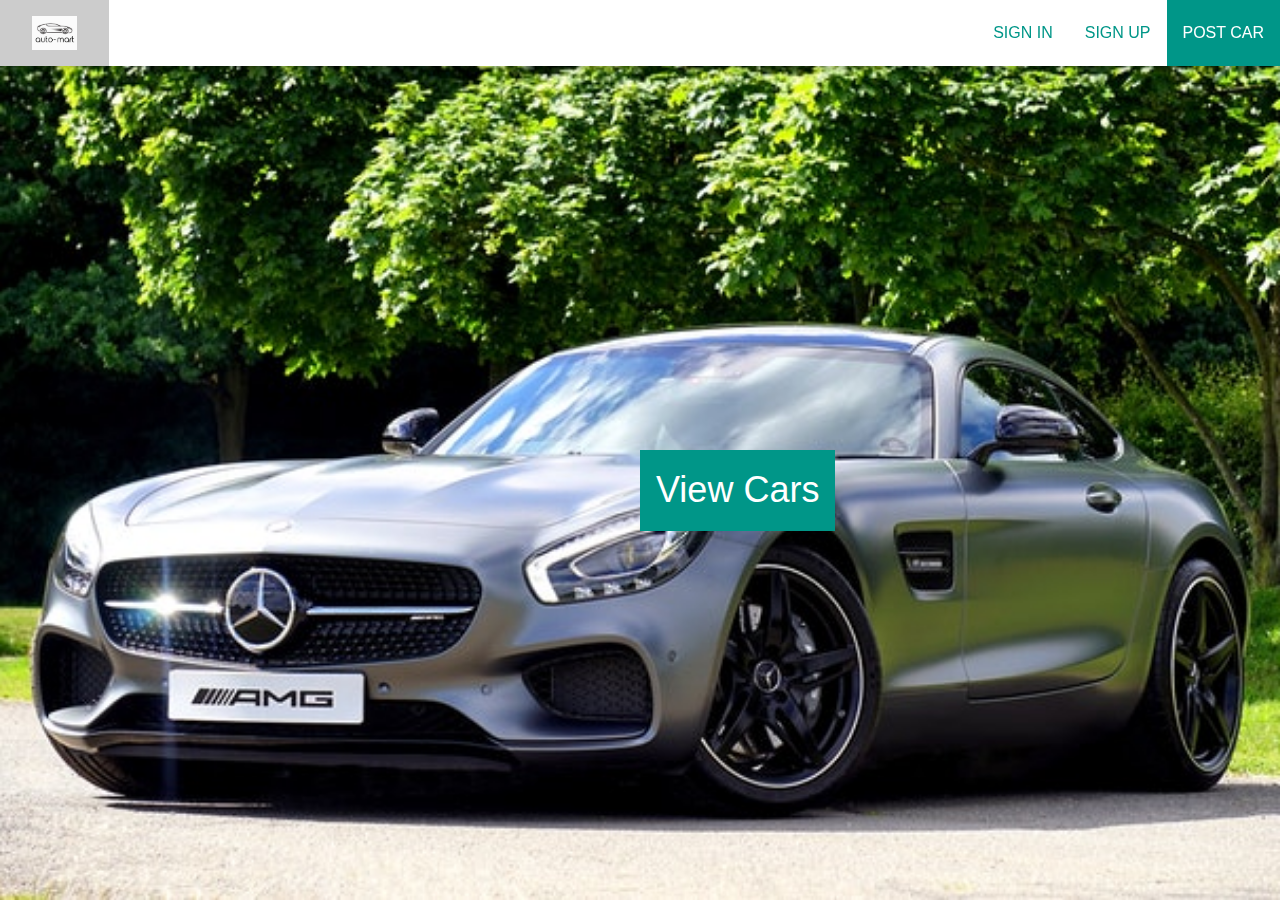
<file: ui/index.html>
<!DOCTYPE html>
<html>
  <title>Auto-Mart</title>
  <meta charset="UTF-8" />
  <meta name="viewport" content="width=device-width, initial-scale=1" />
  <link rel="stylesheet" href="./stylesheets/style.css" />
  <body>
    <div class="bgimg display-container ">
      <div class="display-middle">
        <button
          class="button teal xxlarge"
          onclick="window.location.href='carlist'"
        >
          View Cars
        </button>
      </div>
    </div>
    <script type="module" src="./scripts/setNav.js"></script>
    <script type="module" src="./scripts/setView.js"></script>
  </body>
</html>
</file>
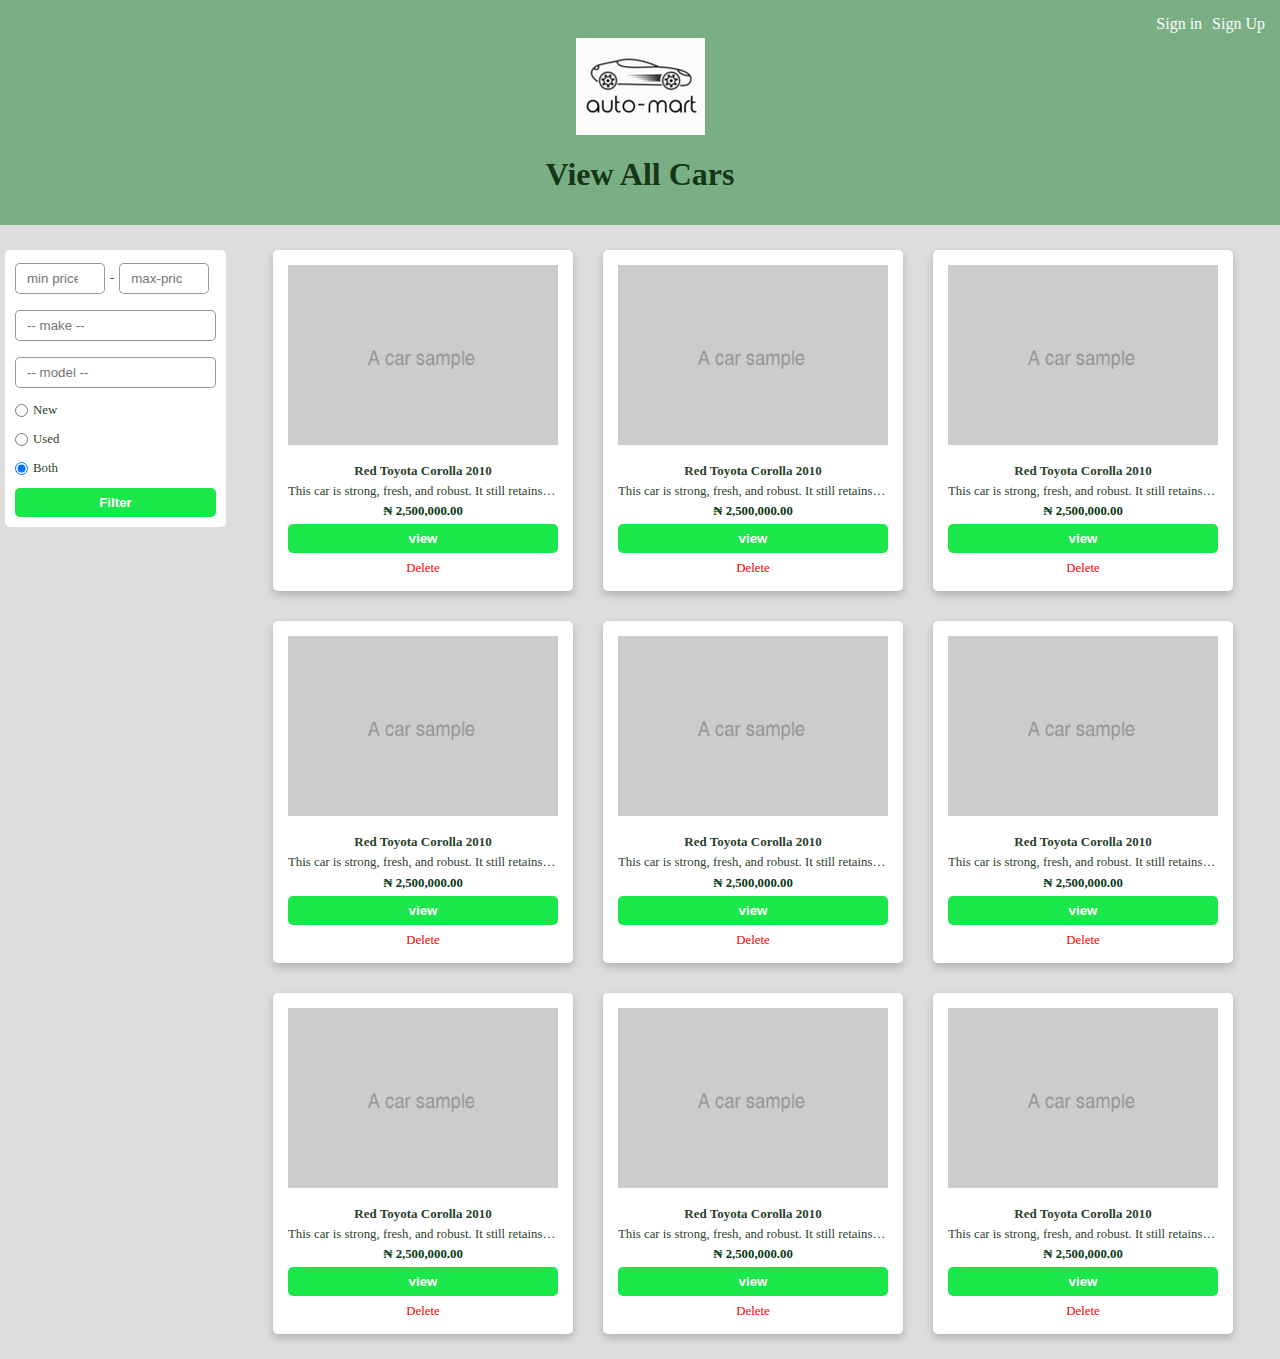
<file: ui/admin-index.html>
<!DOCTYPE html>
<html lang="en">
  <head>
    <meta charset="UTF-8" />
    <meta name="viewport" content="width=device-width, initial-scale=1.0" />
    <meta http-equiv="X-UA-Compatible" content="ie=edge" />
    <link rel="stylesheet" href="stylesheets/main.css" />
    <link rel="stylesheet" href="stylesheets/index.css" />
    <link rel="stylesheet" href="stylesheets/admin-index.css" />
    <title>Auto-Mart</title>
  </head>
  <body>
    <div class="heading-container">
      <div class="registration-container">
        <a href="./signin.html">Sign in</a>
        <a href="./signup.html">Sign Up</a>
      </div>
      <img class="logo" src="images/logo.png" alt="auto mart" />
      <h1>View All Cars</h1>
    </div>
    <div class="content-container">
      <form class="form-container">
        <div class="price-container">
          <input
            class="price-range"
            type="number"
            name="minPrice"
            id="minPrice"
            placeholder="min price"
          />
          <span class="priceline">-</span>
          <input
            class="price-range"
            type="number"
            name="maxPrice"
            id="maxPrice"
            placeholder="max-price"
          />
        </div>
        <input type="text" name="make" id="make" placeholder="-- make --" />
        <input type="text" name="model" id="model" placeholder="-- model --" />
        <div class="radio-container">
          <input type="radio" name="state" value="New" /><span>New</span>
        </div>
        <div class="radio-container">
          <input type="radio" name="state" value="Used" /><span>Used</span>
        </div>
        <div class="radio-container">
          <input type="radio" name="state" value="Both" checked /><span
            >Both</span
          >
        </div>
        <button type="submit">Filter</button>
      </form>
      <div class="cars">
        <div class="card">
          <img src="images/sample_car.png" alt="car photo" />
          <h3 class="summary">Red Toyota Corolla 2010</h3>
          <span class="description">
            This car is strong, fresh, and robust. It still retains the new car
            smell :-) But it now!
          </span>
          <span class="price">₦ 2,500,000.00</span>
          <button data-car="order">view</button>
          <a class="delete" href="">
            <span>Delete</span>
          </a>
        </div>
        <div class="card">
          <img src="images/sample_car.png" alt="car photo" />
          <h3 class="summary">Red Toyota Corolla 2010</h3>
          <span class="description">
            This car is strong, fresh, and robust. It still retains the new car
            smell :-) But it now!
          </span>
          <span class="price">₦ 2,500,000.00</span>
          <button data-car="order">view</button>
          <a class="delete" href="">
            <span>Delete</span>
          </a>
        </div>
        <div class="card">
          <img src="images/sample_car.png" alt="car photo" />
          <h3 class="summary">Red Toyota Corolla 2010</h3>
          <span class="description">
            This car is strong, fresh, and robust. It still retains the new car
            smell :-) But it now!
          </span>
          <span class="price">₦ 2,500,000.00</span>
          <button data-car="order">view</button>
          <a class="delete" href="">
            <span>Delete</span>
          </a>
        </div>
        <div class="card">
          <img src="images/sample_car.png" alt="car photo" />
          <h3 class="summary">Red Toyota Corolla 2010</h3>
          <span class="description">
            This car is strong, fresh, and robust. It still retains the new car
            smell :-) But it now!
          </span>
          <span class="price">₦ 2,500,000.00</span>
          <button data-car="order">view</button>
          <a class="delete" href="">
            <span>Delete</span>
          </a>
        </div>
        <div class="card">
          <img src="images/sample_car.png" alt="car photo" />
          <h3 class="summary">Red Toyota Corolla 2010</h3>
          <span class="description">
            This car is strong, fresh, and robust. It still retains the new car
            smell :-) But it now!
          </span>
          <span class="price">₦ 2,500,000.00</span>
          <button data-car="order">view</button>
          <a class="delete" href="">
            <span>Delete</span>
          </a>
        </div>
        <div class="card">
          <img src="images/sample_car.png" alt="car photo" />
          <h3 class="summary">Red Toyota Corolla 2010</h3>
          <span class="description">
            This car is strong, fresh, and robust. It still retains the new car
            smell :-) But it now!
          </span>
          <span class="price">₦ 2,500,000.00</span>
          <button data-car="order">view</button>
          <a class="delete" href="">
            <span>Delete</span>
          </a>
        </div>
        <div class="card">
          <img src="images/sample_car.png" alt="car photo" />
          <h3 class="summary">Red Toyota Corolla 2010</h3>
          <span class="description">
            This car is strong, fresh, and robust. It still retains the new car
            smell :-) But it now!
          </span>
          <span class="price">₦ 2,500,000.00</span>
          <button data-car="order">view</button>
          <a class="delete" href="">
            <span>Delete</span>
          </a>
        </div>
        <div class="card">
          <img src="images/sample_car.png" alt="car photo" />
          <h3 class="summary">Red Toyota Corolla 2010</h3>
          <span class="description">
            This car is strong, fresh, and robust. It still retains the new car
            smell :-) But it now!
          </span>
          <span class="price">₦ 2,500,000.00</span>
          <button data-car="order">view</button>
          <a class="delete" href="">
            <span>Delete</span>
          </a>
        </div>
        <div class="card">
          <img src="images/sample_car.png" alt="car photo" />
          <h3 class="summary">Red Toyota Corolla 2010</h3>
          <span class="description">
            This car is strong, fresh, and robust. It still retains the new car
            smell :-) But it now!
          </span>
          <span class="price">₦ 2,500,000.00</span>
          <button data-car="order">view</button>
          <a class="delete" href="">
            <span>Delete</span>
          </a>
        </div>
      </div>
    </div>

    <script src="./scripts/index.js"></script>
  </body>
</html>
</file>
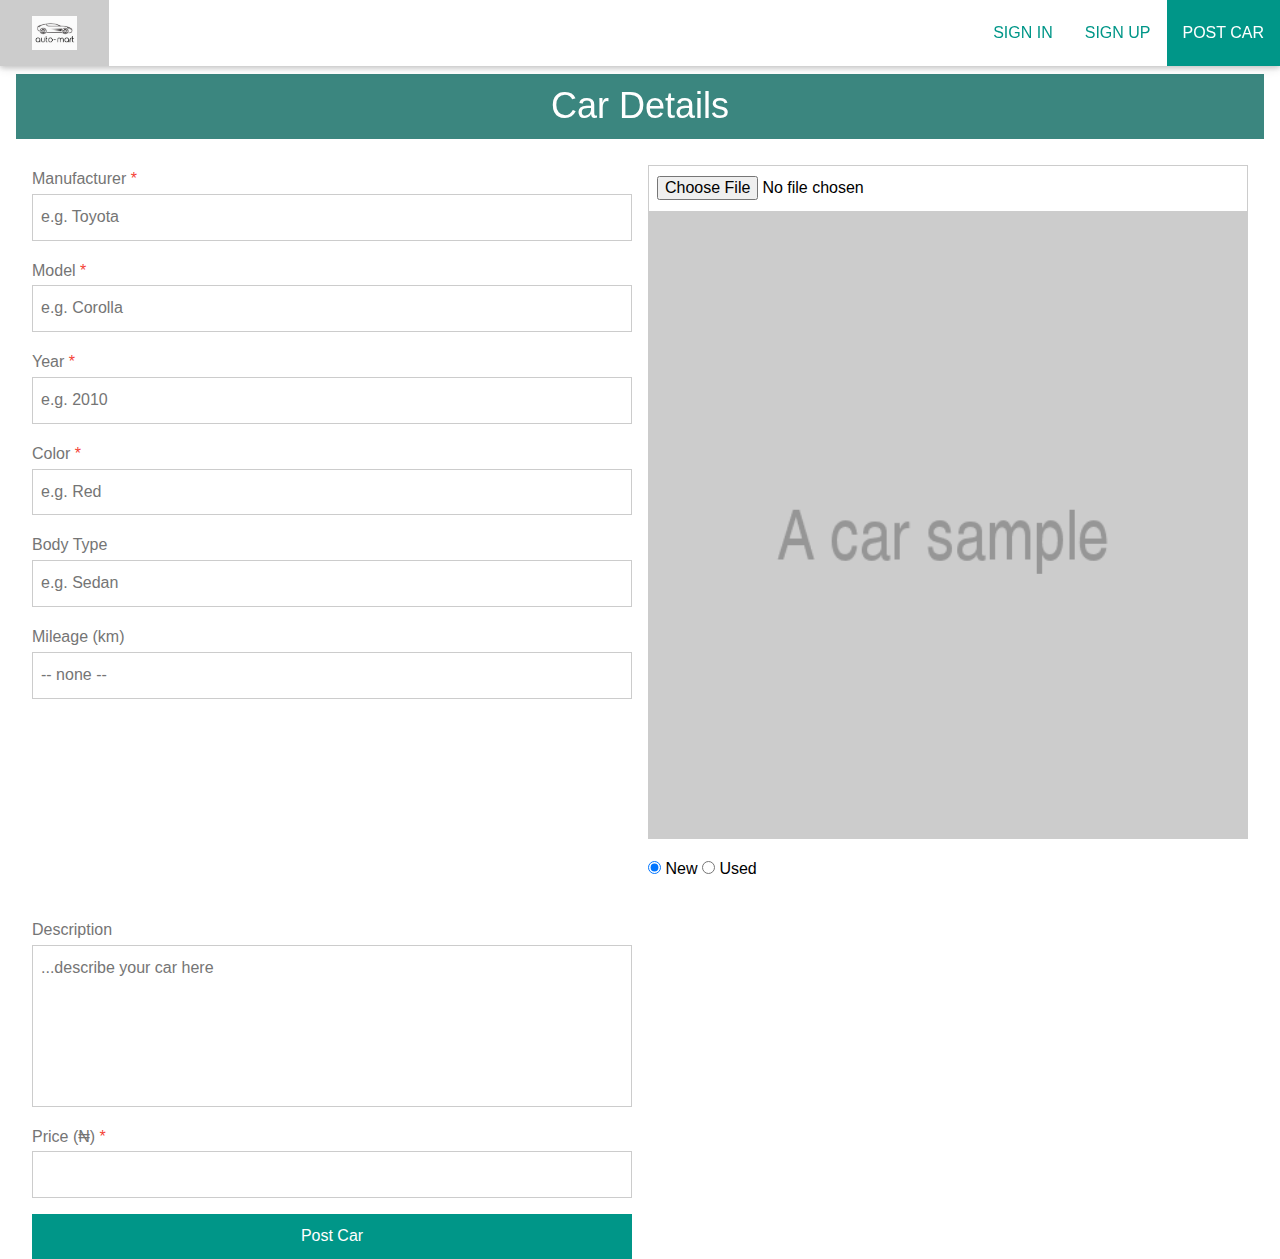
<file: ui/car.html>
<!DOCTYPE html>
<html>
  <title>Auto-Mart</title>
  <meta charset="UTF-8" />
  <meta name="viewport" content="width=device-width, initial-scale=1" />
  <link rel="stylesheet" href="./stylesheets/style.css" />

  <body>
    <div class="margin-top-64 margin-bottom-48">
      <form data-form="form" class="form container">
        <h1 class="center teal  greyscale-min">Car Details</h1>
        <div class="row-padding">
          <div class="half">
            <p>
              <label class="text-grey" for="manufacturer"
                >Manufacturer <span class="text-red">*</span></label
              >
              <input
                class="input border"
                type="text"
                name="manufacturer"
                id="manufacturer"
                placeholder="e.g. Toyota"
              />
            </p>
            <p>
              <label class="text-grey" for="model"
                >Model <span class="text-red">*</span></label
              >
              <input
                class="input border"
                type="text"
                name="model"
                id="model"
                placeholder="e.g. Corolla"
              />
            </p>
            <p>
              <label class="text-grey" for="year"
                >Year <span class="text-red">*</span></label
              >
              <input
                class="input border"
                type="number"
                name="year"
                id="year"
                min="1800"
                max="2019"
                placeholder="e.g. 2010"
              />
            </p>
            <p>
              <label class="text-grey" for="color"
                >Color <span class="text-red">*</span></label
              >
              <input
                class="input border"
                type="text"
                name="color"
                id="color"
                placeholder="e.g. Red"
              />
            </p>
            <p>
              <label class="text-grey" for="bodytype">Body Type</label>
              <input
                class="input border"
                type="text"
                name="bodytype"
                id="bodytype"
                placeholder="e.g. Sedan"
              />
            </p>
            <p>
              <label class="text-grey" for="mileage">Mileage (km)</label>
              <input
                class="input border"
                type="number"
                name="mileage"
                id="mileage"
                placeholder="-- none --"
              />
            </p>
          </div>
          <div class="half">
            <p>
              <input
                class="input border"
                data-car="file"
                type="file"
                name="image"
                id="image"
              />
              <img
                data-car="image"
                class="fitImage image"
                style="height: 49vw"
                src="images/sample_car.png"
                alt="car photo"
              />
            </p>
            <p>
              <input type="radio" name="state" id="new" value="New" checked />
              <label for="new">New</label>
              <input type="radio" name="state" id="used" value="Used" />
              <label for="used">Used</label>
            </p>
          </div>
        </div>
        <div class="row-padding">
          <div class="half">
            <p>
              <label class="text-grey" for="description">Description</label>
              <textarea
                class="description input border"
                name="description"
                id="description"
                cols="30"
                rows="5"
                placeholder="...describe your car here"
                style="resize: none"
              ></textarea>
            </p>
            <p>
              <label class="text-grey" for="price"
                >Price (₦) <span class="text-red">*</span></label
              >
              <input
                class="car-price input border"
                type="number"
                name="price"
                id="price"
              />
            </p>
            <button class="block teal btn" type="submit">
              Post Car
            </button>
          </div>
        </div>
      </form>
    </div>

    <script type="module" src="./scripts/setNav.js"></script>
    <script type="module" src="./scripts/setView.js"></script>
    <script type="module" src="./scripts/postcar.js"></script>
  </body>
</html>
</file>
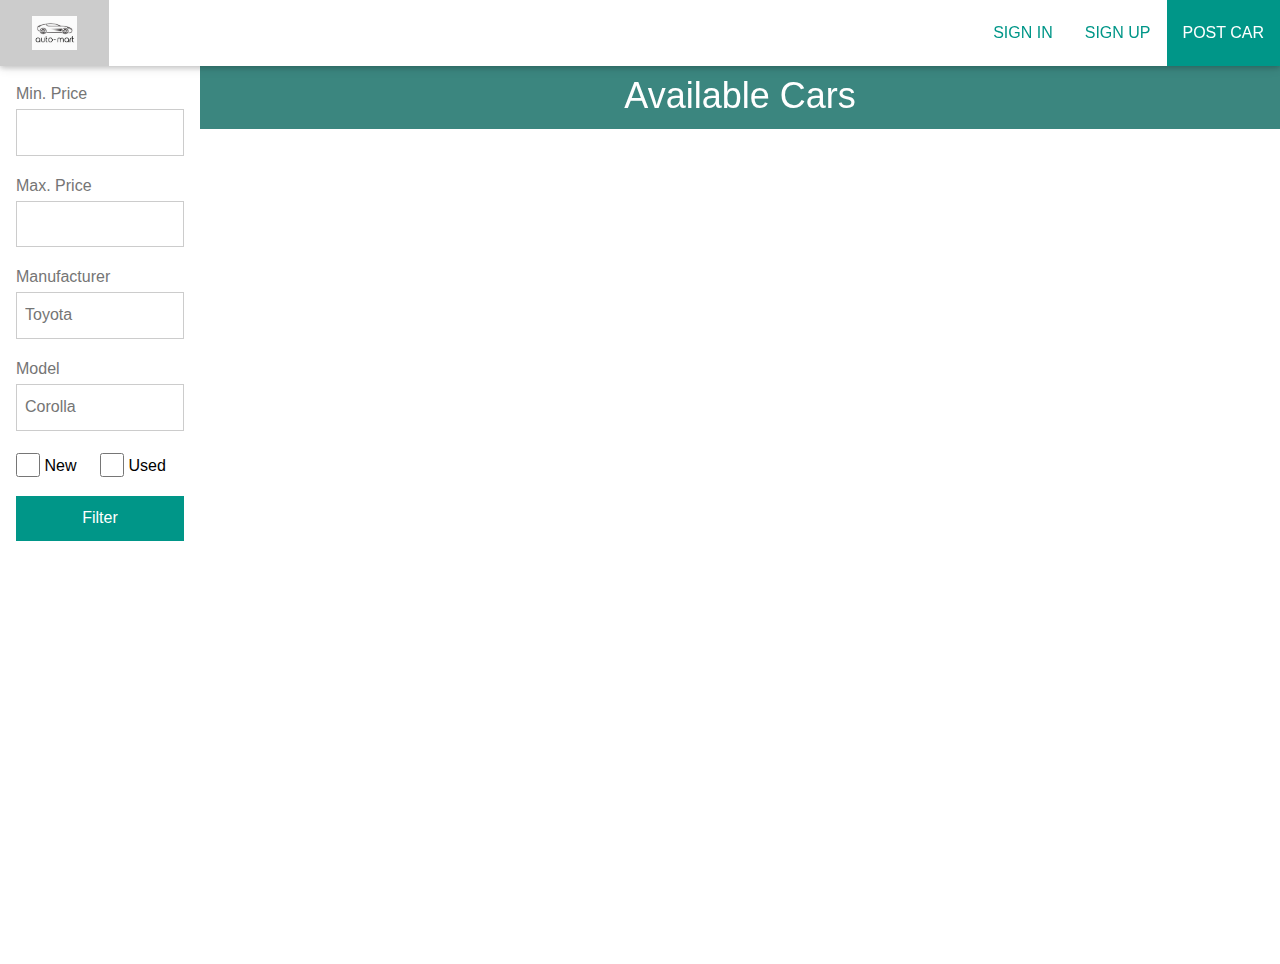
<file: ui/carlist.html>
<!DOCTYPE html>
<html>
  <title>Auto-Mart</title>
  <meta charset="UTF-8" />
  <meta name="viewport" content="width=device-width, initial-scale=1" />
  <link rel="stylesheet" href="./stylesheets/style.css" />
  <body>
    <div class="margin-top-64">
      <div class="sidebar bar-block collapse">
        <!-- <h3 class="center text-teal ">Filter</h3> -->
        <form data-filter="form" class="form container">
          <p>
            <label class="text-grey" for="minPrice">Min. Price</label>
            <input
              class="input border"
              type="number"
              name="minPrice"
              id="minPrice"
              placeholder=""
            />
          </p>
          <p>
            <label class="text-grey" for="maxPrice">Max. Price</label>
            <input
              class="input border"
              type="number"
              name="maxPrice"
              id="maxPrice"
              placeholder=""
            />
          </p>
          <p>
            <label class="text-grey" for="manufacturer">Manufacturer</label>
            <input
              class="input border "
              type="text"
              name="manufacturer"
              id="manufacturer"
              placeholder="Toyota"
            />
          </p>
          <p>
            <label class="text-grey" for="model">Model</label>
            <input
              class="input border"
              type="text"
              name="model"
              id="model"
              placeholder="Corolla"
            />
          </p>
          <div class="row">
            <div class="half">
              <input class="check" type="checkbox" name="state" id="new" />
              <label for="new">New</label>
            </div>
            <div class="half">
              <input class="check" type="checkbox" name="state" id="used" />
              <label for="used">Used</label>
            </div>
          </div>
          <p>
            <button class="block teal btn" type="submit">
              Filter
            </button>
          </p>
        </form>
      </div>

      <div class="with-sidebar collapse">
        <h1 data-admin="false" class="center teal greyscale-min">
          Available Cars
        </h1>
        <h1 data-admin="true" class="center teal greyscale-min">
          All Cars
        </h1>
        <div data-container="card" class="row-padding">
          <div data-car="card" class="third margin-bottom hide">
            <div class="card padding-all-8 center display-container">
              <div class="display-topright display-hover">
                <img
                  data-admin="true"
                  data-car="delete"
                  class="button hover-white"
                  src="images/trash-can-outline.svg"
                  alt=""
                />
              </div>
              <div class="display-topleft display-hover">
                <img
                  data-car="report"
                  class="button hover-white"
                  src="images/trash-can-outline.svg"
                  alt=""
                />
              </div>

              <img
                data-car="image"
                class="image fitImage"
                src="images/sample_car.png"
                alt="car photo"
              />
              <div class="container center">
                <h4 data-car="summary" class="one-line">
                  Red Toyota Corolla 2010
                </h4>
                <span data-car="description" class="one-line block">
                  This car is strong, fresh, and robust. It still retains the
                  new car smell :-)
                </span>
                <span data-car="price" class="block">₦ 2,500,000.00</span>
                <button data-car="view" class="btn teal">view</button>
                <!-- <a data-car="report" class="report btn">Report as fradulent</a> -->
              </div>
            </div>
          </div>
        </div>
      </div>
    </div>

    <!-- Modals -->
    <form class="modal" data-modal="delete">
      <div class="modal-content">
        <div class="container center padding pale-red">
          <span data-close="true" class="button display-topright">&times;</span>
          <span>Delete this car?</span>
          <button class="button red small center" type="submit">
            Yes
          </button>
        </div>
      </div>
    </form>
    <form class="modal" data-modal="report">
      <div class="modal-content">
        <div class="container center padding">
          <span data-close="true" class="button display-topright">&times;</span>
          <div class="form margin-top">
            <h3 class="teal">Report Car</h3>
            <p>
              <label class="text-grey" for="reason"
                >Reason<span class="text-red">*</span></label
              >
              <input
                class="input border"
                type="text"
                name="reason"
                id="reason"
                placeholder="State your reason"
              />
            </p>
            <p>
              <label class="text-grey" for="description">Description</label>
              <textarea
                class="description input border"
                name="description"
                id="description"
                cols="30"
                rows="5"
                placeholder="...explain your reason here"
                style="resize: none"
              ></textarea>
            </p>
          </div>

          <button class="teal btn left" type="submit">Report</button>
        </div>
      </div>
    </form>

    <script type="module" src="./scripts/setNav.js"></script>
    <script type="module" src="./scripts/setCars.js"></script>
    <script type="module" src="./scripts/setView.js"></script>
  </body>
</html>
</file>
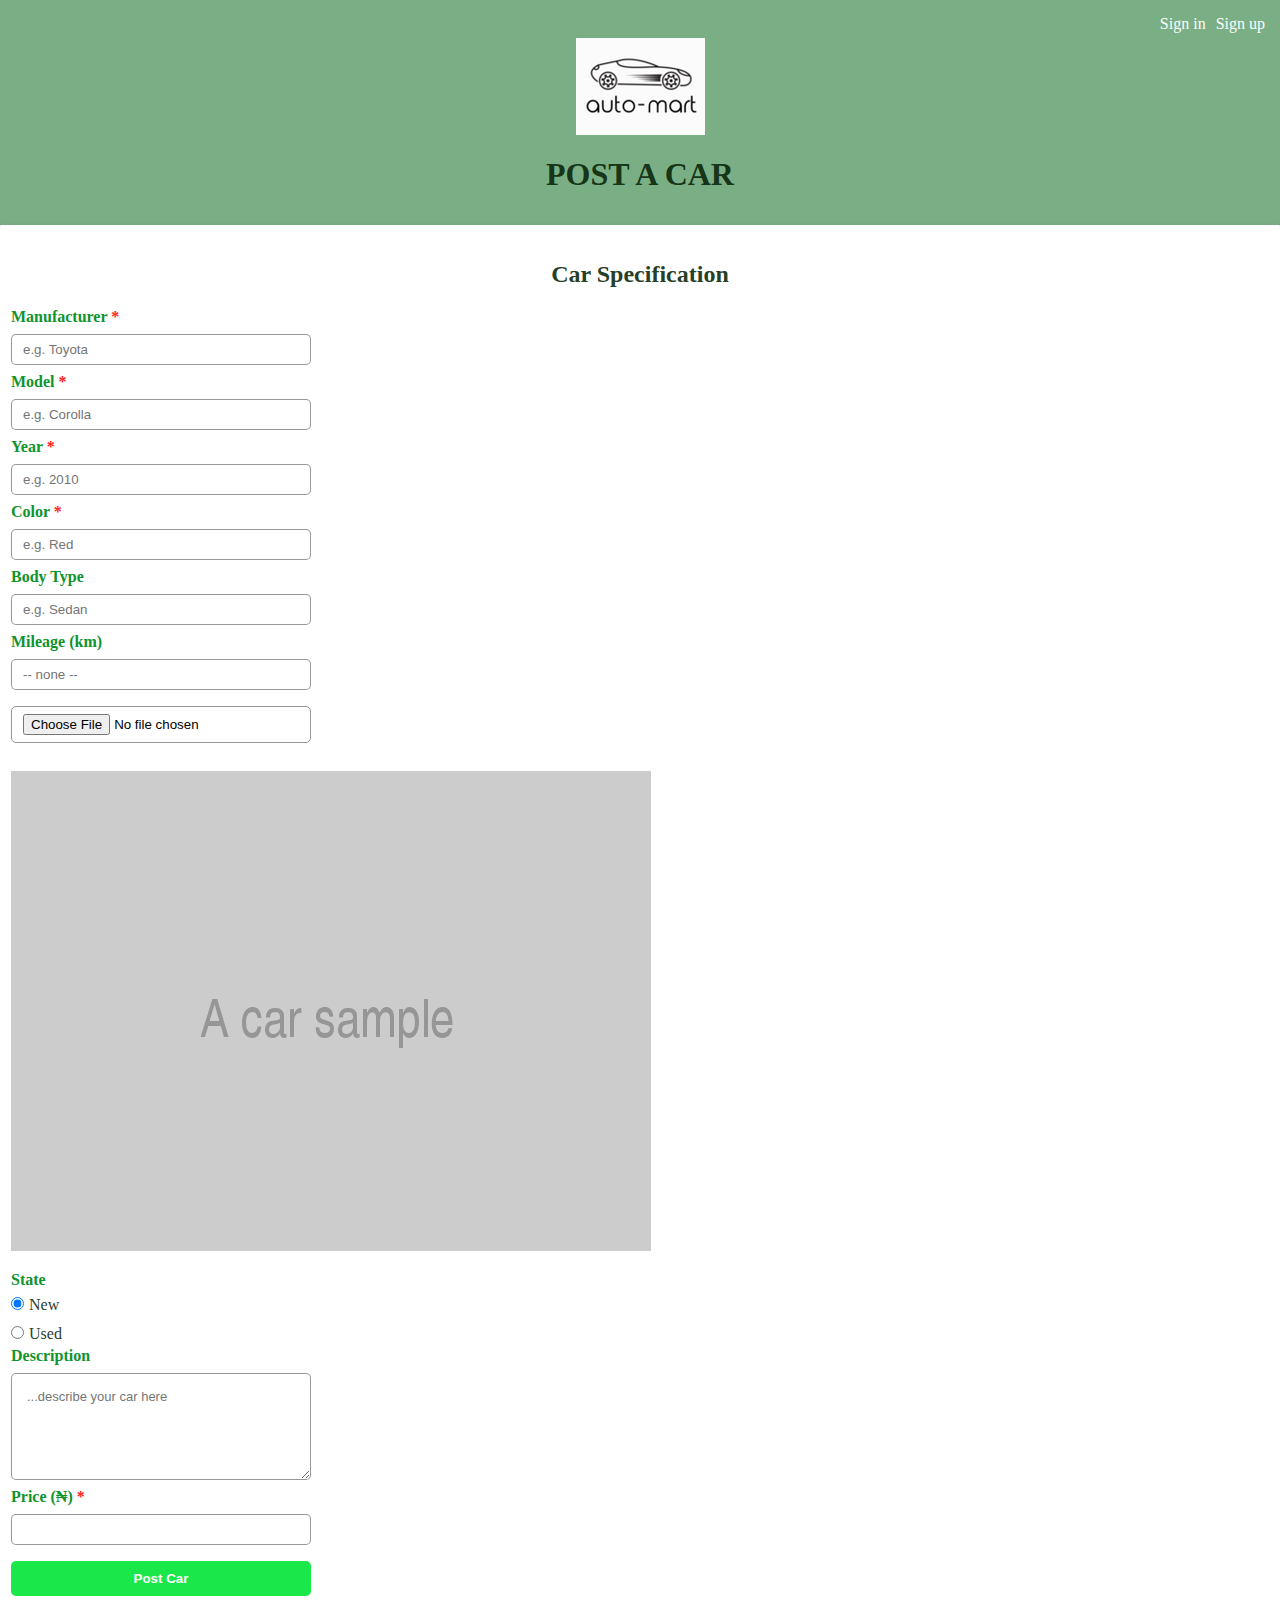
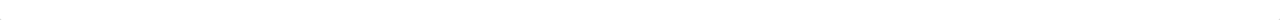
<file: ui/postcar.html>
<!DOCTYPE html>
<html lang="en">
  <head>
    <meta charset="UTF-8" />
    <meta name="viewport" content="width=device-width, initial-scale=1.0" />
    <meta http-equiv="X-UA-Compatible" content="ie=edge" />
    <link rel="stylesheet" href="stylesheets/main.css" />
    <link rel="stylesheet" href="stylesheets/postcar.css" />
    <title>Auto-Mart</title>
  </head>
  <body>
    <div class="heading-container">
      <div class="registration-container">
        <a data-logged="false" href="./signin.html">Sign in</a>
        <a data-logged="false" href="./signup.html">Sign up</a>
        <span data-username="text" data-logged="true">Username</span>
        <a data-logged="true" data-link="logout" href="">Log out</a>
      </div>
      <img class="logo" src="images/logo.png" alt="Auto-Mart" />
      <h1>POST A CAR</h1>
    </div>
    <form data-form="form" class="form-container">
      <div class="car-spec">
        <h2>Car Specification</h2>
        <label for="manufacturer"
          >Manufacturer <span class="required">*</span></label
        >
        <input
          type="text"
          name="manufacturer"
          id="manufacturer"
          placeholder="e.g. Toyota"
        />
        <label for="model">Model <span class="required">*</span></label>
        <input type="text" name="model" id="model" placeholder="e.g. Corolla" />
        <label for="year">Year <span class="required">*</span></label>
        <input
          type="number"
          name="year"
          id="year"
          min="1800"
          max="2019"
          placeholder="e.g. 2010"
        />
        <label for="color">Color <span class="required">*</span></label>
        <input type="text" name="color" id="color" placeholder="e.g. Red" />
        <label for="bodytype">Body Type</label>
        <input
          type="text"
          name="bodytype"
          id="bodytype"
          placeholder="e.g. Sedan"
        />
        <label for="mileage">Mileage (km)</label>
        <input
          type="number"
          name="mileage"
          id="mileage"
          placeholder="-- none --"
        />
        <input data-car="file" type="file" name="image" id="image" />
        <img
          data-car="image"
          class="car-photo"
          src="images/sample_car.png"
          alt="car photo"
        />
        <label for="state">State</label>
        <div class="flex-row">
          <div class="radio-container">
            <input type="radio" name="state" value="New" checked /><span
              >New</span
            >
          </div>
          <div class="radio-container">
            <input type="radio" name="state" value="Used" /><span>Used</span>
          </div>
        </div>
        <label for="description">Description</label>
        <textarea
          class="description"
          name="description"
          id="description"
          cols="30"
          rows="5"
          placeholder="...describe your car here"
        ></textarea>
        <label for="price">Price (₦) <span class="required">*</span></label>
        <input class="car-price" type="number" name="price" id="price" />
        <div class="error"></div>
        <button type="submit">Post Car</button>
      </div>
    </form>
    <script type="module" src="./scripts/postcar.js"></script>
  </body>
</html>
</file>
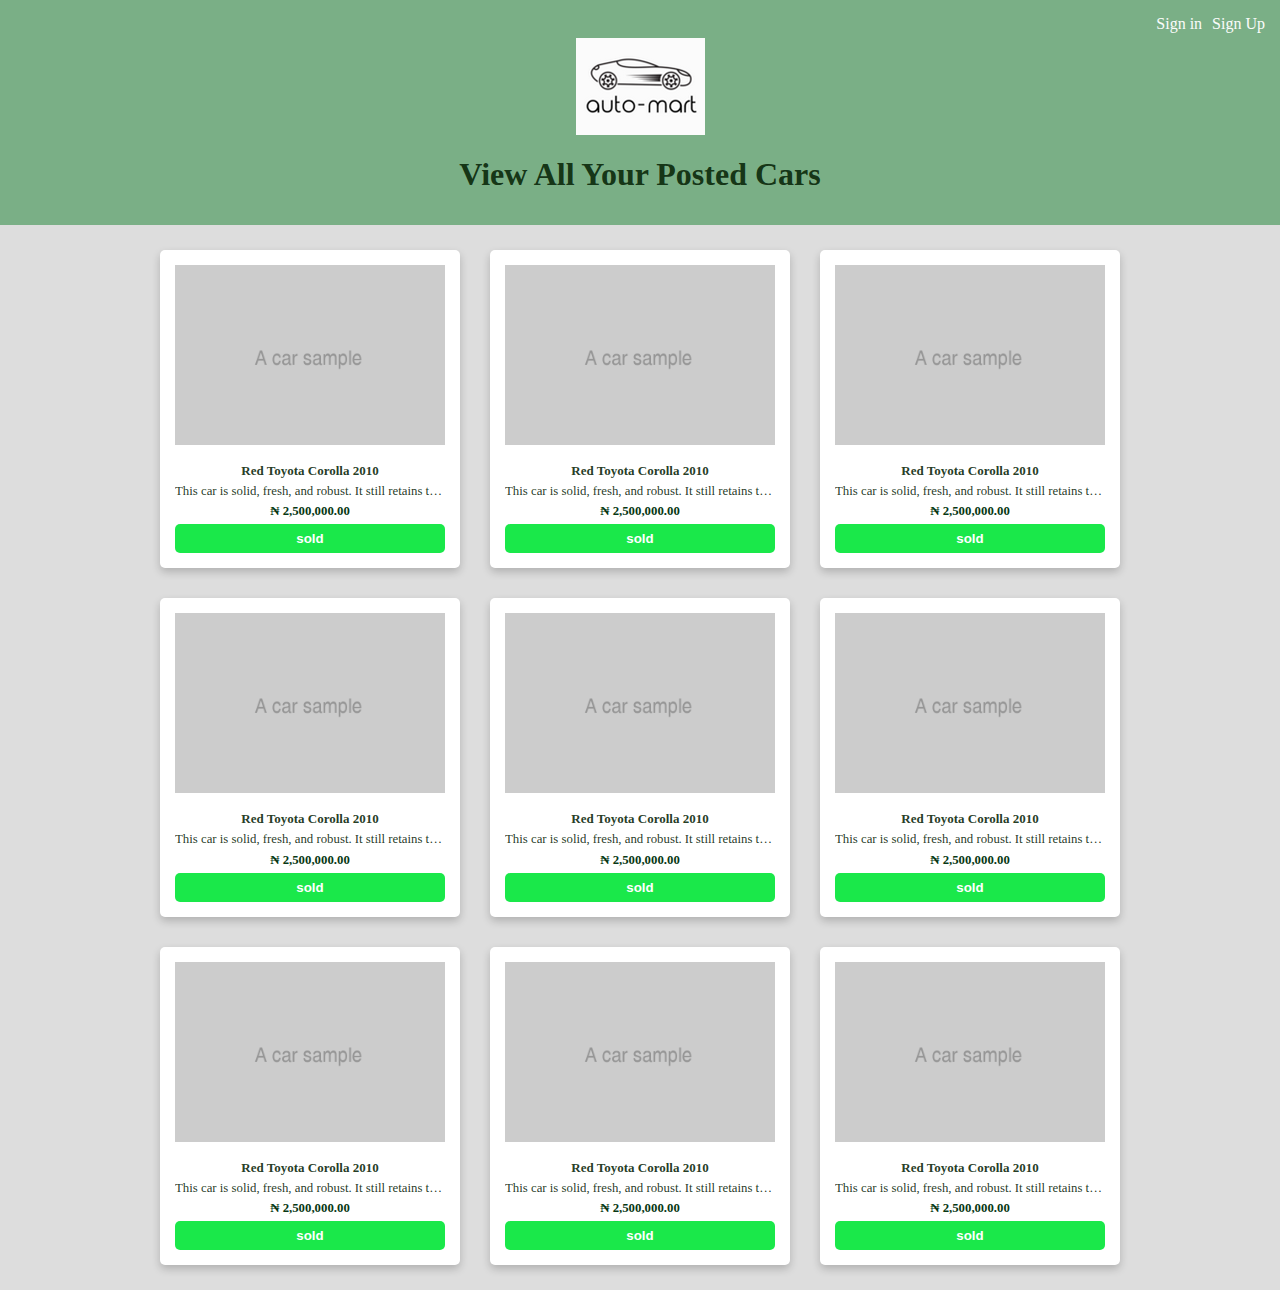
<file: ui/postedcars.html>
<!DOCTYPE html>
<html lang="en">
  <head>
    <meta charset="UTF-8" />
    <meta name="viewport" content="width=device-width, initial-scale=1.0" />
    <meta http-equiv="X-UA-Compatible" content="ie=edge" />
    <link rel="stylesheet" href="stylesheets/main.css">
    <link rel="stylesheet" href="stylesheets/index.css">
    <title>Auto-Mart</title>
  </head>
  <body>
    <div class="heading-container">
      <div class="registration-container">
        <a href="./signin.html">Sign in</a>
        <a href="./signup.html">Sign Up</a>
      </div>
      <img class="logo" src="images/logo.png" alt="auto mart">
      <h1>View All Your Posted Cars</h1>
    </div>
    <div class="cars">
      <div class="card">
        <img src="images/sample_car.png" alt="car photo" />
        <h3 class="summary">Red Toyota Corolla 2010</h3>
        <span class="description">This car is solid, fresh, and robust. It still retains the new car smell :-)</span>
        <span class="price">₦ 2,500,000.00</span>
        <button>sold</button>
      </div>
      <div class="card">
        <img src="images/sample_car.png" alt="car photo" />
        <h3 class="summary">Red Toyota Corolla 2010</h3>
        <span class="description">This car is solid, fresh, and robust. It still retains the new car smell :-)</span>
        <span class="price">₦ 2,500,000.00</span>
        <button>sold</button>
      </div>
      <div class="card">
        <img src="images/sample_car.png" alt="car photo" />
        <h3 class="summary">Red Toyota Corolla 2010</h3>
        <span class="description">This car is solid, fresh, and robust. It still retains the new car smell :-)</span>
        <span class="price">₦ 2,500,000.00</span>
        <button>sold</button>
      </div>
      <div class="card">
        <img src="images/sample_car.png" alt="car photo" />
        <h3 class="summary">Red Toyota Corolla 2010</h3>
        <span class="description">This car is solid, fresh, and robust. It still retains the new car smell :-)</span>
        <span class="price">₦ 2,500,000.00</span>
        <button>sold</button>
      </div>
      <div class="card">
        <img src="images/sample_car.png" alt="car photo" />
        <h3 class="summary">Red Toyota Corolla 2010</h3>
        <span class="description">This car is solid, fresh, and robust. It still retains the new car smell :-)</span>
        <span class="price">₦ 2,500,000.00</span>
        <button>sold</button>
      </div>
      <div class="card">
        <img src="images/sample_car.png" alt="car photo" />
        <h3 class="summary">Red Toyota Corolla 2010</h3>
        <span class="description">This car is solid, fresh, and robust. It still retains the new car smell :-)</span>
        <span class="price">₦ 2,500,000.00</span>
        <button>sold</button>
      </div>
      <div class="card">
        <img src="images/sample_car.png" alt="car photo" />
        <h3 class="summary">Red Toyota Corolla 2010</h3>
        <span class="description">This car is solid, fresh, and robust. It still retains the new car smell :-)</span>
        <span class="price">₦ 2,500,000.00</span>
        <button>sold</button>
      </div>
      <div class="card">
        <img src="images/sample_car.png" alt="car photo" />
        <h3 class="summary">Red Toyota Corolla 2010</h3>
        <span class="description">This car is solid, fresh, and robust. It still retains the new car smell :-)</span>
        <span class="price">₦ 2,500,000.00</span>
        <button>sold</button>
      </div>
      <div class="card">
        <img src="images/sample_car.png" alt="car photo" />
        <h3 class="summary">Red Toyota Corolla 2010</h3>
        <span class="description">This car is solid, fresh, and robust. It still retains the new car smell :-)</span>
        <span class="price">₦ 2,500,000.00</span>
        <button>sold</button>
      </div>
    </div>
  </body>
</html>
</file>
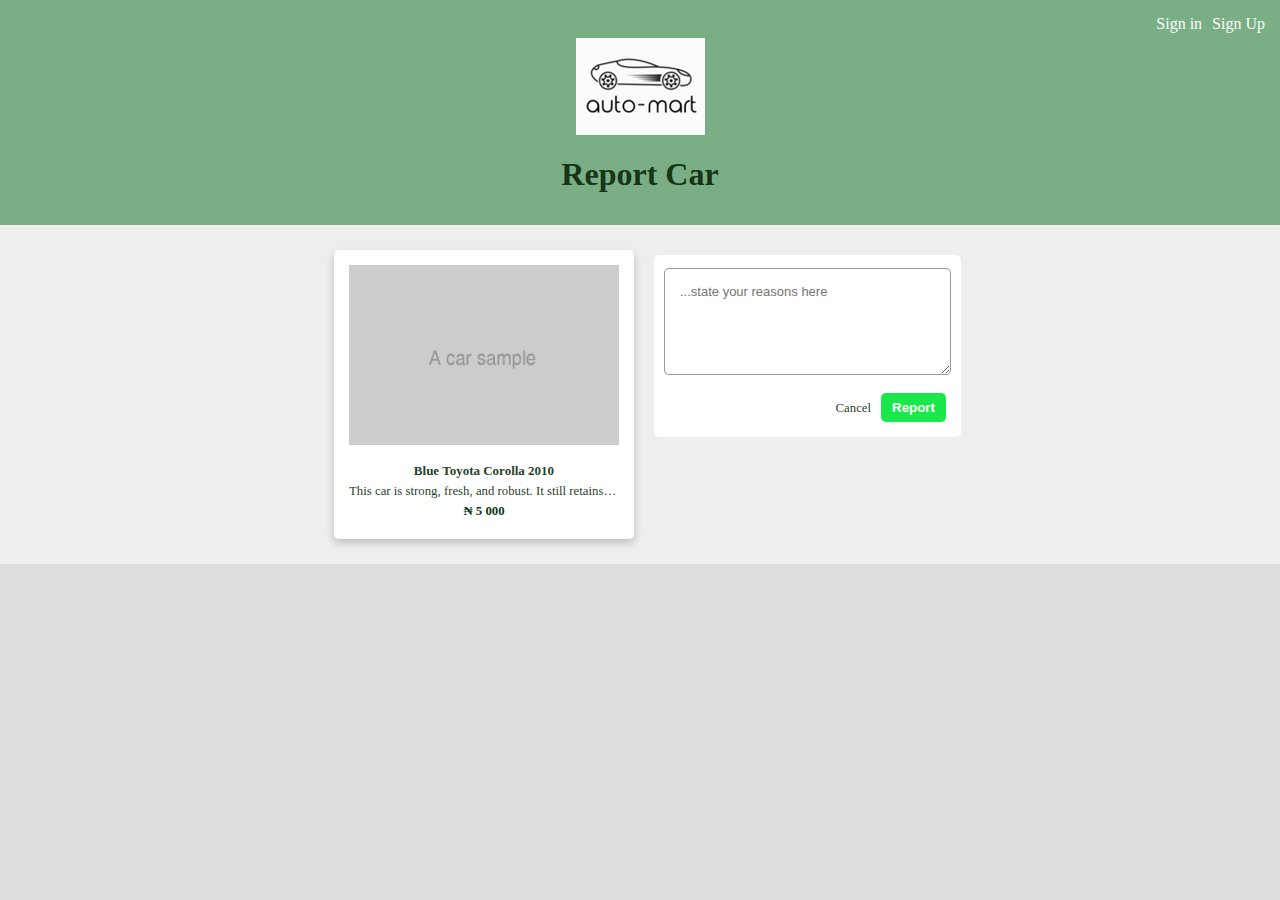
<file: ui/report.html>
<!DOCTYPE html>
<html lang="en">
  <head>
    <meta charset="UTF-8">
    <meta name="viewport" content="width=device-width, initial-scale=1.0">
    <meta http-equiv="X-UA-Compatible" content="ie=edge">
    <link rel="stylesheet" href="stylesheets/main.css">
    <link rel="stylesheet" href="stylesheets/index.css">
    <link rel="stylesheet" href="stylesheets/report.css">
    <title>Auto-Mart</title>
  </head>
  <body>
    <div class="heading-container">
     <div class="registration-container">
        <a href="./signin.html">Sign in</a>
        <a href="./signup.html">Sign Up</a>
      </div>
      <img class="logo" src="images/logo.png" alt="auto mart">
      <h1>Report Car</h1>
    </div>
    <div class="content-container">
      <div class="card">
        <img src="images/sample_car.png" alt="car photo" />
        <h3 class="summary">Blue Toyota Corolla 2010</h3>
        <span class="description">
          This car is strong, fresh, and robust. It still retains the new car smell :-) But it now!
        </span>
        <span class="price">₦ 5 000</span>
      </div>
      <form class='form-container'>
        <textarea name="reason" id="reason" cols="30" rows="5" placeholder="...state your reasons here"></textarea>
        <div class="submit-container">
          <a href="">
            <span>Cancel</span>
          </a>
          <button type="submit">Report</button>
        </div>
      </form>
    </div>
  </body>
</html>
</file>
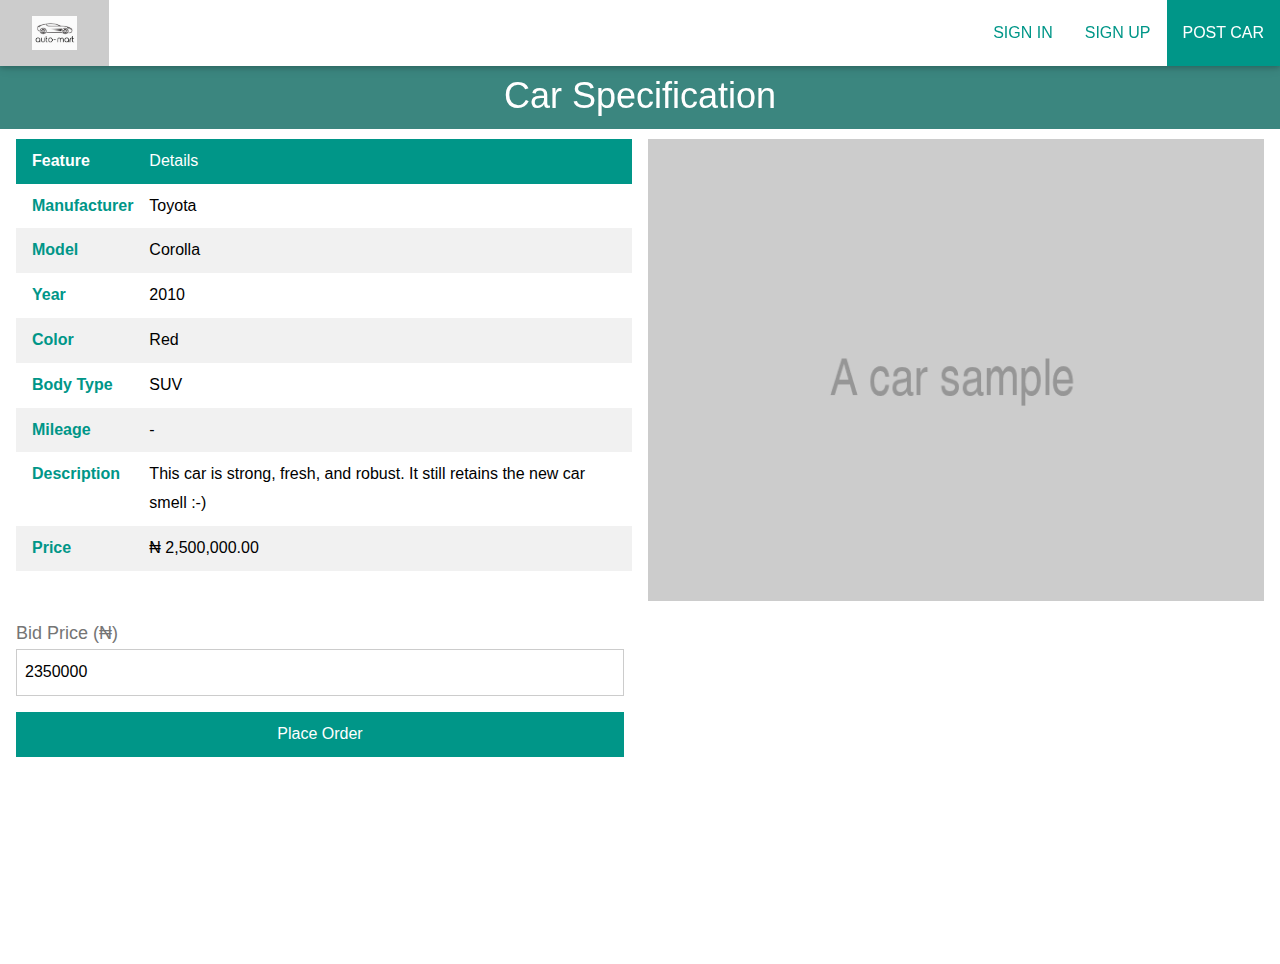
<file: ui/seecar.html>
<!DOCTYPE html>
<html>
  <title>Auto-Mart</title>
  <meta charset="UTF-8" />
  <meta name="viewport" content="width=device-width, initial-scale=1" />
  <link rel="stylesheet" href="./stylesheets/style.css" />

  <body>
    <div class="margin-top-64 margin-bottom-48">
      <h1 class="center teal greyscale-min">Car Specification</h1>
      <div class="row-padding">
        <div class="half">
          <table class="table striped bordered">
            <thead class="teal">
              <th class="">Feature</th>
              <td data-owner="email">Details</td>
            </thead>
            <tr>
              <th class="text-teal">Manufacturer</th>
              <td data-car="manufacturer">Toyota</td>
            </tr>
            <tr>
              <th class="text-teal">Model</th>
              <td data-car="model">Corolla</td>
            </tr>
            <tr>
              <th class="text-teal">Year</th>
              <td data-car="year">2010</td>
            </tr>
            <tr>
              <th class="text-teal">Color</th>
              <td data-car="color">Red</td>
            </tr>
            <tr>
              <th class="text-teal">Body Type</th>
              <td data-car="bodytype">SUV</td>
            </tr>
            <tr>
              <th class="text-teal">Mileage</th>
              <td data-car="mileage">-</td>
            </tr>
            <tr>
              <th class="text-teal">Description</th>
              <td data-car="description">
                This car is strong, fresh, and robust. It still retains the new
                car smell :-)
              </td>
            </tr>
            <tr>
              <th class="text-teal">Price</th>
              <td data-car="price">₦ 2,500,000.00</td>
            </tr>
          </table>
        </div>
        <div class="half">
          <img
            data-car="image"
            class="image fitImage"
            style="height: auto; width: 49.9999vw"
            src="images/sample_car.png"
            alt="car image"
          />
        </div>
      </div>
      <div class="row">
        <div class="half">
          <form data-form="form" class="container form">
            <p>
              <label class="text-grey large" for="bidprice"
                >Bid Price (₦)</label
              >
              <input
                class="input border"
                data-form="bidprice"
                type="number"
                name="price_offered"
                id="price_offered"
                min="0"
                value="2350000"
                required
              />
            </p>
            <button class="block teal btn" type="submit">
              Place Order
            </button>
          </form>
        </div>
      </div>
    </div>

    <script type="module" src="./scripts/setNav.js"></script>
    <script type="module" src="./scripts/setView.js"></script>
    <script type="module" src="./scripts/setCar.js"></script>
  </body>
</html>
</file>
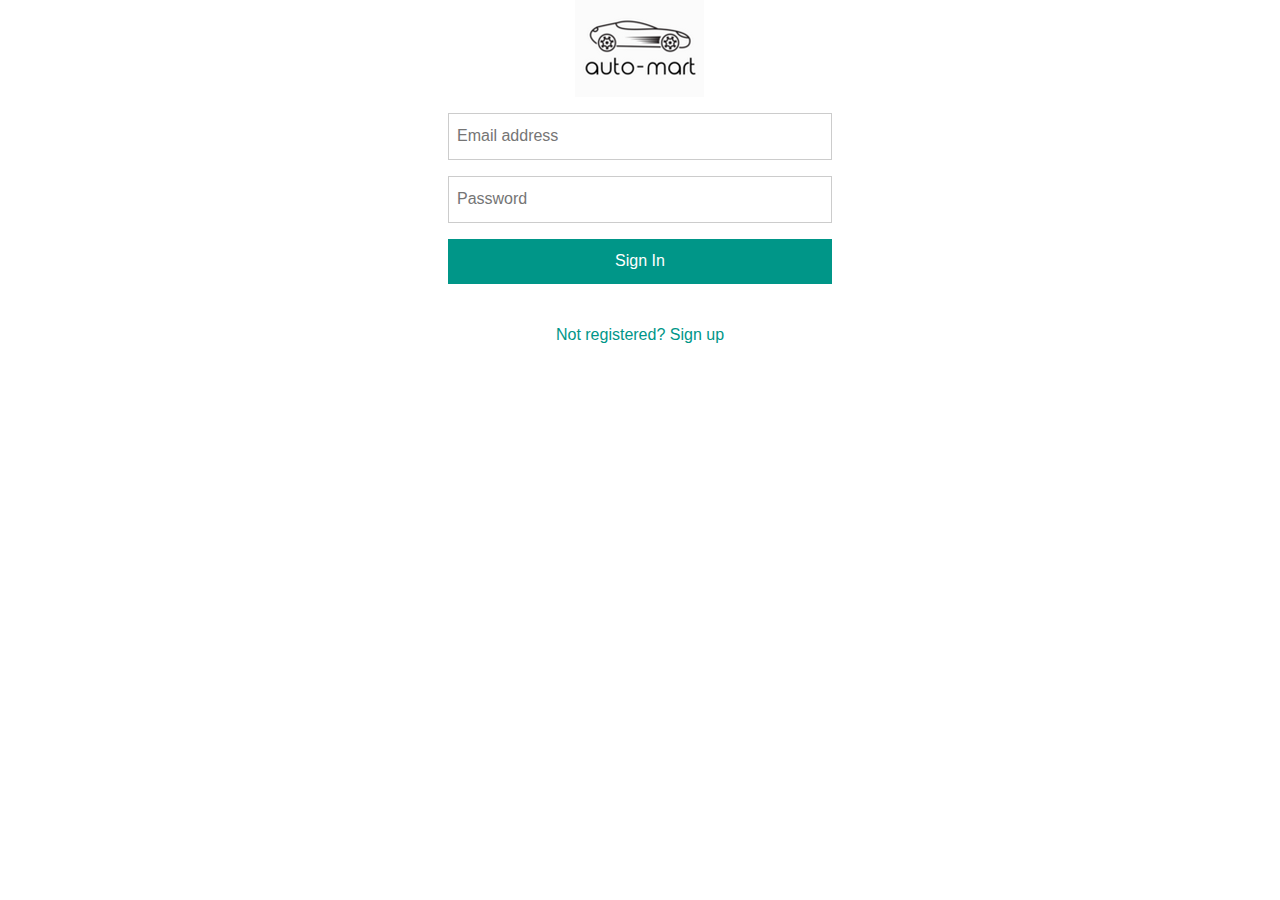
<file: ui/signin.html>
<!DOCTYPE html>
<html lang="en">
  <head>
    <meta charset="UTF-8" />
    <meta name="viewport" content="width=device-width, initial-scale=1.0" />
    <meta http-equiv="X-UA-Compatible" content="ie=edge" />
    <link rel="stylesheet" href="stylesheets/style.css" />
    <title>Auto-Mart</title>
  </head>
  <body>
    <div class="container">
      <div class="row">
        <div class="third container"></div>
        <div class="container center third">
          <div
            class="panel red display-container border center"
            style="display: none"
          >
            <span
              class="display-topright large button"
              onclick="this.parentElement.style.display='none'"
              >&times</span
            >
            <p data-error="text" class="margin">Error message</p>
          </div>

          <form data-form="form" class="form ">
            <img class="image" src="images/logo.png" alt="auto mart" />
            <p>
              <input
                class="input border"
                type="email"
                name="email"
                id="email"
                placeholder="Email address"
              />
            </p>
            <p>
              <input
                class="input border"
                type="password"
                name="password"
                id="password"
                placeholder="Password"
              />
            </p>

            <button class="button teal block" type="submit">
              Sign In</button
            ><br />
            <a href="signup.html" class="button text-teal"
              >Not registered? Sign up</a
            >
          </form>
        </div>
      </div>
    </div>

    <script type="module" src="scripts/signin.js"></script>
  </body>
</html>
</file>
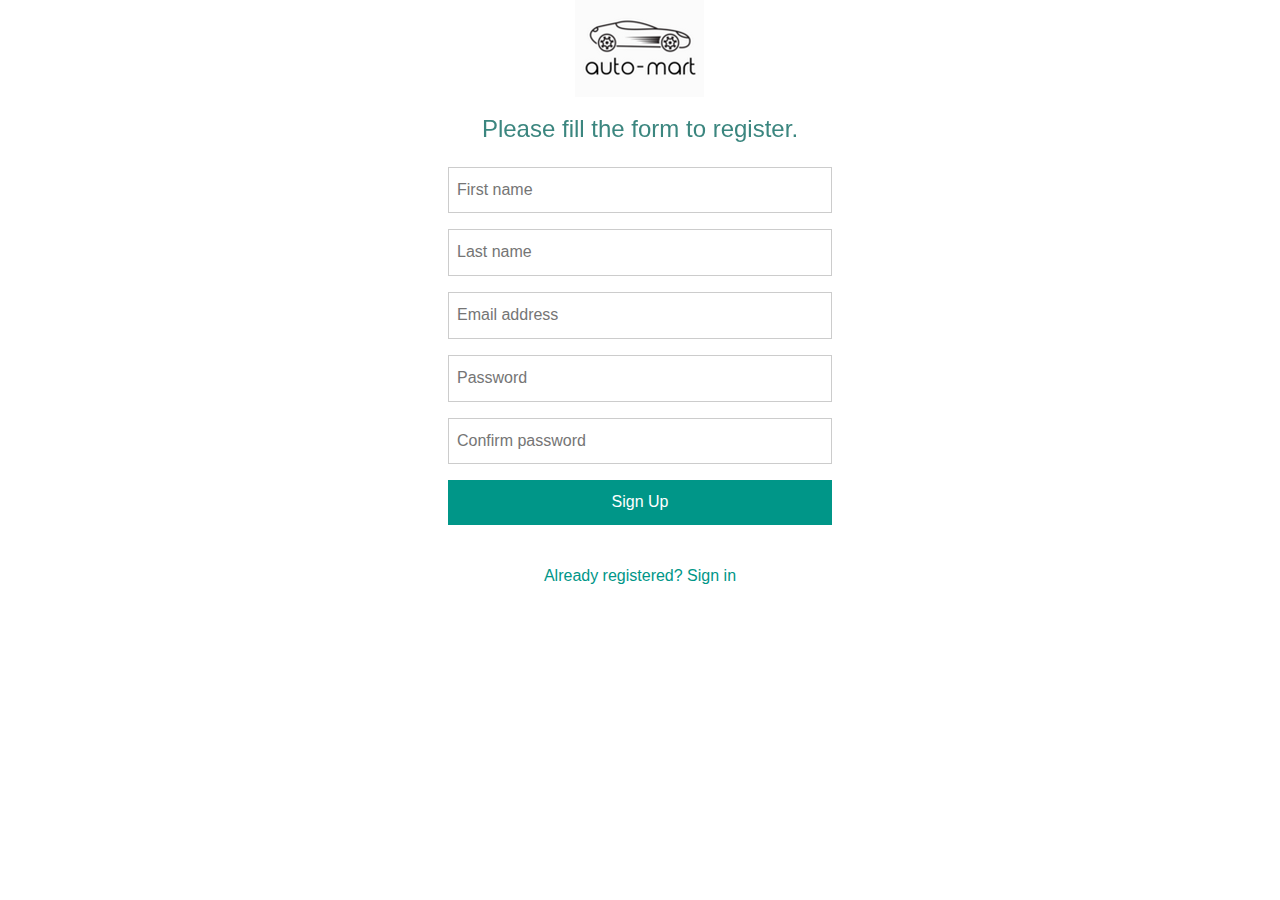
<file: ui/signup.html>
<!DOCTYPE html>
<html lang="en">
  <head>
    <meta charset="UTF-8" />
    <meta name="viewport" content="width=device-width, initial-scale=1.0" />
    <meta http-equiv="X-UA-Compatible" content="ie=edge" />
    <link rel="stylesheet" href="stylesheets/style.css" />
    <title>Auto-Mart</title>
  </head>
  <body>
    <div class="container">
      <div class="row">
        <div class="third container"></div>
        <div class="container center third">
          <div
            class="panel red display-container border center"
            style="display: none"
          >
            <span
              class="display-topright large button"
              onclick="this.parentElement.style.display='none'"
              >&times</span
            >
            <p data-error="text" class="margin">Error message</p>
          </div>

          <form data-form="form" class="form-container">
            <img class="image" src="images/logo.png" alt="Auto-Mart" />
            <h3 class="text-teal greyscale-min">
              Please fill the form to register.
            </h3>
            <p>
              <input
                class="input border"
                type="text"
                name="firstname"
                id="firstname"
                placeholder="First name"
              />
            </p>
            <p>
              <input
                class="input border"
                type="text"
                name="lastname"
                id="lastname"
                placeholder="Last name"
              />
            </p>
            <p>
              <input
                class="input border"
                type="email"
                name="email"
                id="email"
                placeholder="Email address"
              />
            </p>
            <p>
              <input
                class="input border"
                type="password"
                name="password"
                id="password"
                placeholder="Password"
              />
            </p>
            <p>
              <input
                class="input border"
                type="password"
                name="repassword"
                id="repassword"
                placeholder="Confirm password"
              />
            </p>
            <div class="error"></div>
            <button class="button teal block" type="submit">
              Sign Up
            </button>
            <br />
            <a href="signin.html" class="button text-teal"
              >Already registered? Sign in</a
            >
          </form>
        </div>
      </div>
    </div>

    <script type="module" src="scripts/signup.js"></script>
  </body>
</html>
</file>
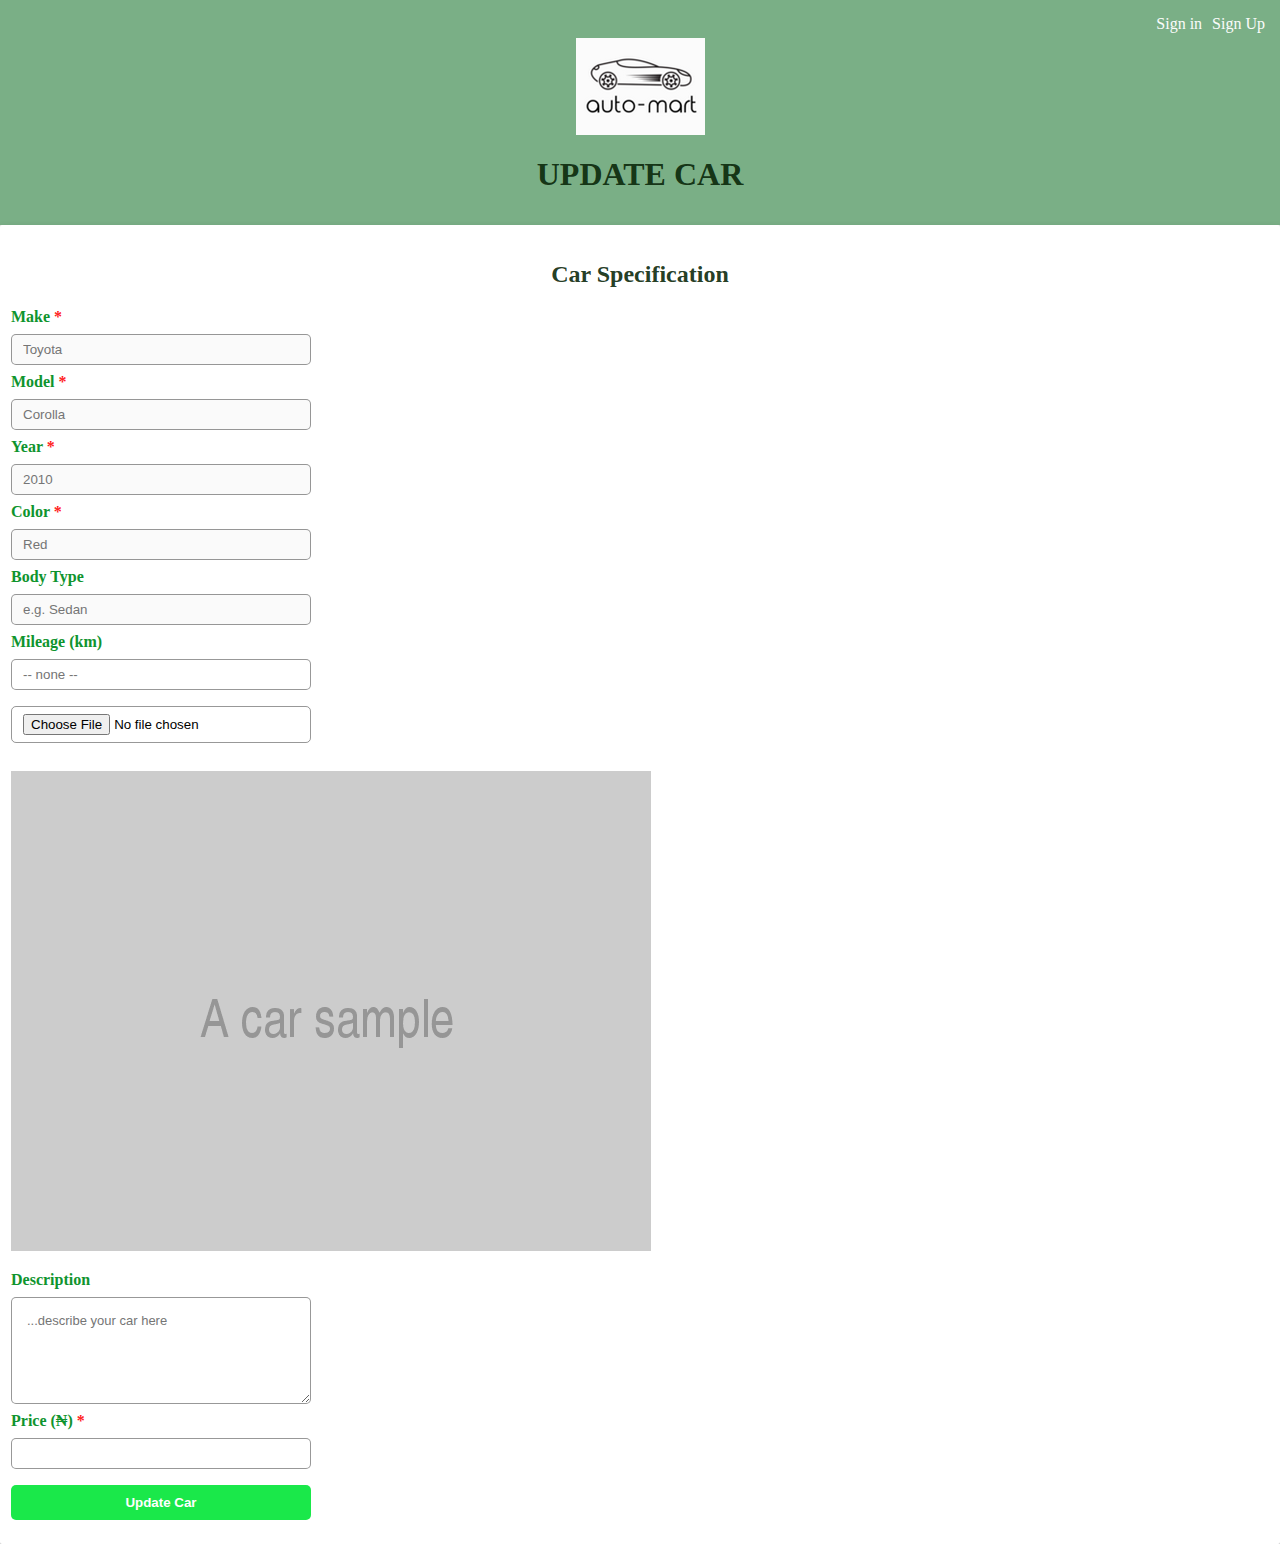
<file: ui/updatecar.html>
<!DOCTYPE html>
<html lang="en">
  <head>
    <meta charset="UTF-8" />
    <meta name="viewport" content="width=device-width, initial-scale=1.0" />
    <meta http-equiv="X-UA-Compatible" content="ie=edge" />
    <link rel="stylesheet" href="stylesheets/main.css" />
    <link rel="stylesheet" href="stylesheets/postcar.css" />
    <title>Auto-Mart</title>
  </head>
  <body>
    <div class="heading-container">
      <div class="registration-container">
        <a href="./signin.html">Sign in</a>
        <a href="./signup.html">Sign Up</a>
      </div>
      <img class="logo" src="images/logo.png" alt="Auto-Mart" />
      <h1>UPDATE CAR</h1>
    </div>
    <form class="form-container">
      <div class="car-spec">
        <h2>Car Specification</h2>
        <label for="make">Make <span class="required">*</span></label>
        <input
          type="text"
          name="make"
          id="make"
          placeholder="Toyota"
          required
          disabled
        />
        <label for="model">Model <span class="required">*</span></label>
        <input
          type="text"
          name="model"
          id="model"
          placeholder="Corolla"
          required
          disabled
        />
        <label for="year">Year <span class="required">*</span></label>
        <input
          type="number"
          name="year"
          id="year"
          min="1800"
          max="2019"
          placeholder="2010"
          required
          disabled
        />
        <label for="color">Color <span class="required">*</span></label>
        <input
          type="text"
          name="color"
          id="color"
          placeholder="Red"
          required
          disabled
        />
        <label for="bodytype">Body Type</label>
        <input
          type="text"
          name="bodytype"
          id="bodytype"
          placeholder="e.g. Sedan"
          disabled
        />
        <label for="mileage">Mileage (km)</label>
        <input
          type="number"
          name="mileage"
          id="mileage"
          placeholder="-- none --"
        />
        <input type="file" name="photo" id="photo" />
        <img class="car-photo" src="images/sample_car.png" alt="car photo" />
        <label for="description">Description</label>
        <textarea
          class="description"
          name="description"
          id="description"
          cols="30"
          rows="5"
          placeholder="...describe your car here"
        ></textarea>
        <label for="price">Price (₦) <span class="required">*</span></label>
        <input
          class="car-price"
          type="number"
          name="price"
          id="price"
          required
        />
        <div class="error"></div>
        <button type="submit">Update Car</button>
      </div>
    </form>
  </body>
</html>
</file>
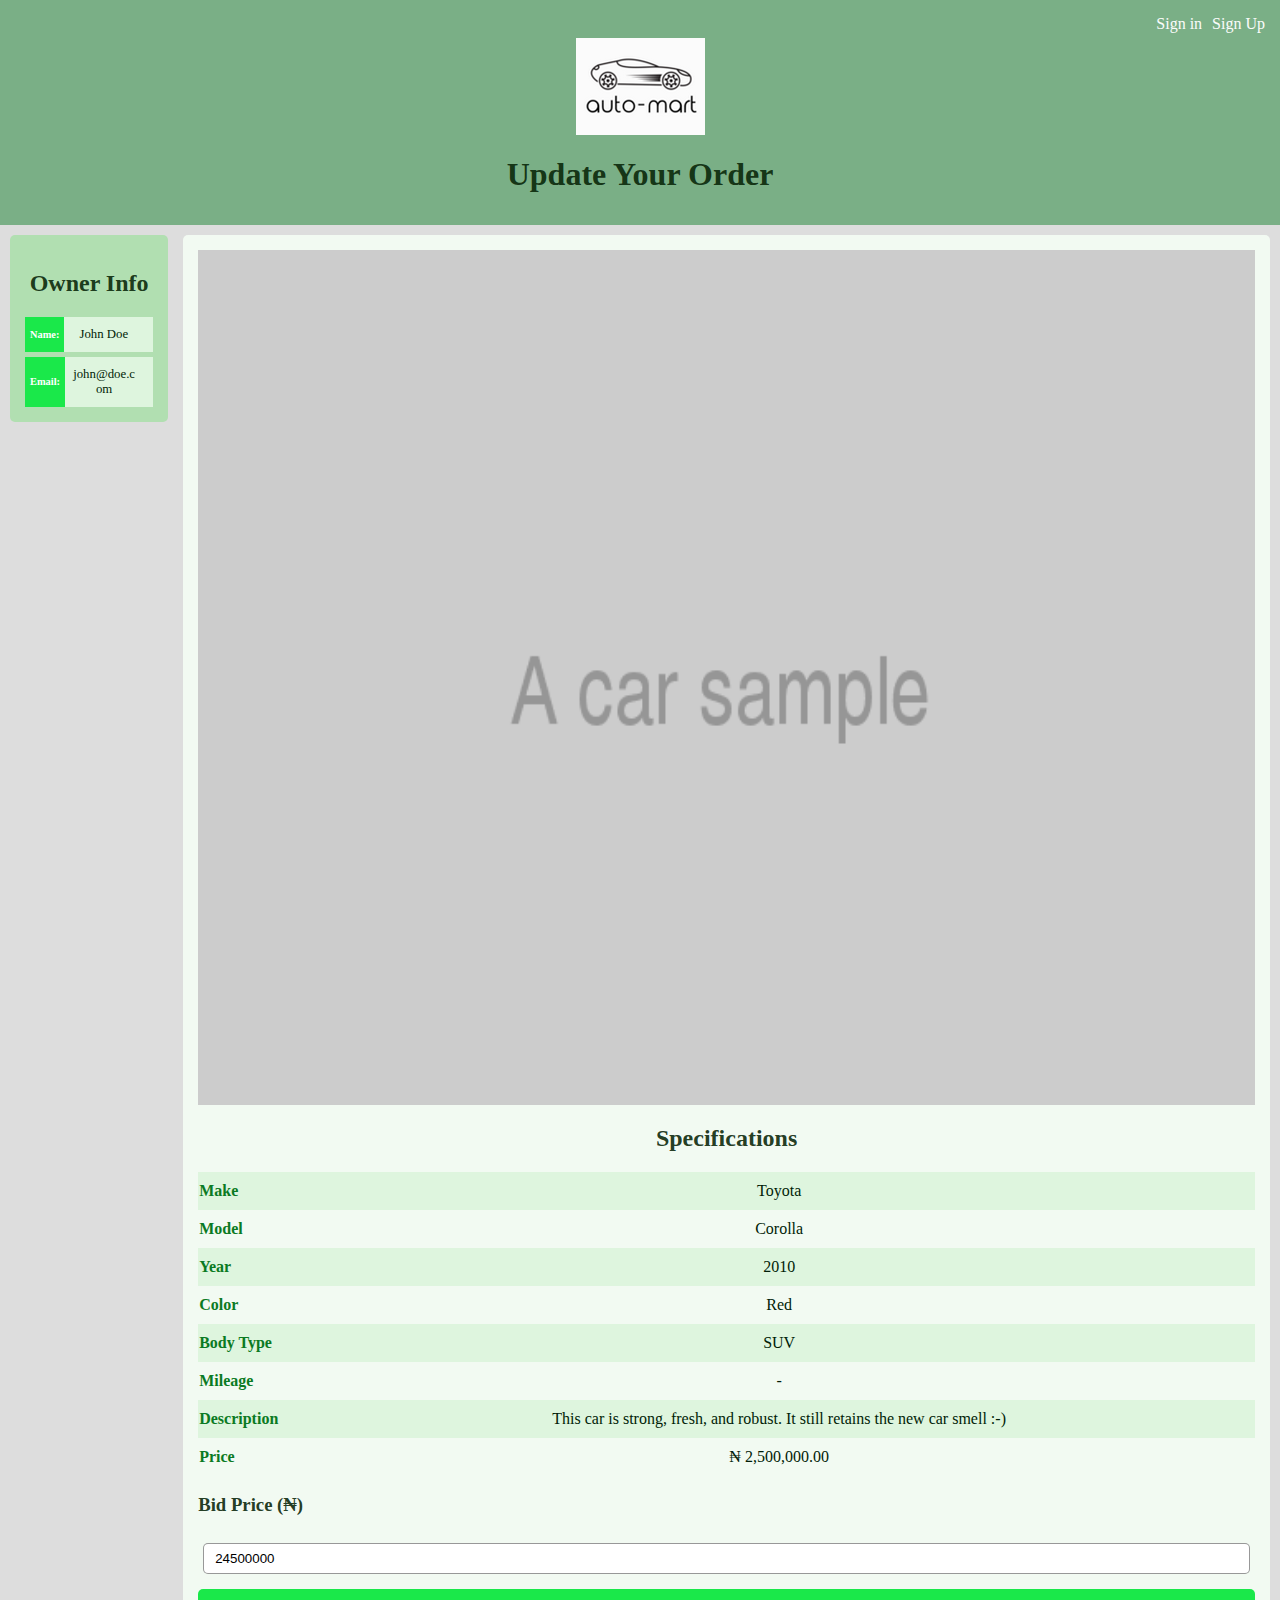
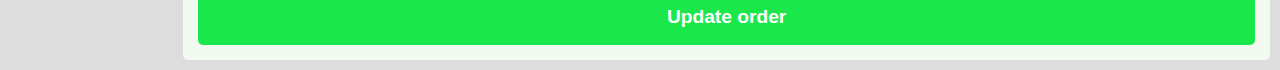
<file: ui/updateorder.html>
<!DOCTYPE html>
<html lang="en">
  <head>
    <meta charset="UTF-8" />
    <meta name="viewport" content="width=device-width, initial-scale=1.0" />
    <meta http-equiv="X-UA-Compatible" content="ie=edge" />
    <link rel="stylesheet" href="stylesheets/main.css">
    <link rel="stylesheet" href="stylesheets/purchaseorder.css">
    <title>Auto-Mart</title>
  </head>
  <body>
    <div class="heading-container">
      <div class="registration-container">
        <a href="./signin.html">Sign in</a>
        <a href="./signup.html">Sign Up</a>
      </div>
      <img class="logo" src="images/logo.png" alt="auto mart">
      <h1>Update Your Order</h1>
    </div>
    <div class="content">
      <div class="owner-container">
        <h2>Owner Info</h2>
        <table class="row">
          <th class="th">Name:</span>
          <td class="td">John Doe</span>
        </table>
        <table class="row">
          <th class="th">Email:</span>
          <td class="td">john@doe.com</span>
        </table>
      </div>
      <div class="car-container">
        <img src="images/sample_car.png" alt="car image" />
        <h2>Specifications</h2>
        <table>
          <tr>
            <th>Make</th>
            <td>Toyota</td>
          </tr>
          <tr>
            <th>Model</th>
            <td>Corolla</td>
          </tr>
          <tr>
            <th>Year</th>
            <td>2010</td>
          </tr>
          <tr>
            <th>Color</th>
            <td>Red</td>
          </tr>
          <tr>
            <th>Body Type</th>
            <td>SUV</td>
          </tr>
          <tr>
            <th>Mileage</th>
            <td>-</td>
          </tr>
          <tr>
            <th>Description</th>
            <td>This car is strong, fresh, and robust. It still retains the new car
            smell :-)</td>
          </tr>
          <tr>
            <th>Price</th>
            <td>₦ 2,500,000.00</td>
          </tr>
        </table>
        <form class="form-container">
          <label for="bidprice"><h3>Bid Price (₦)</h3></label>
          <input type="number" name="bidprice" id="bidprice" min="0" value="24500000" required />
          <button type="submit">Update order</button>
        </form>
      </div>
    </div>
  </body>
</html>
</file>
<file: ui/stylesheets/style.css>
﻿html {
  box-sizing: border-box;
}
*,
*:before,
*:after {
  box-sizing: inherit;
}
body {
  margin: 0;
}
main {
  display: block;
}
a {
  background-color: transparent;
}
a:active,
a:hover {
  outline-width: 0;
}
strong {
  font-weight: bolder;
}
img {
  border-style: none;
}
button,
input,
select,
textarea {
  font: inherit;
  margin: 0;
}
button,
input {
  overflow: visible;
}
button,
select {
  text-transform: none;
}
textarea {
  overflow: auto;
}
[type='checkbox'],
[type='radio'] {
  padding: 0;
}
html,
body {
  font-family: Verdana, sans-serif;
  font-size: 16px;
  line-height: 1.8;
  height: 100%;
}
html {
  overflow-x: hidden;
}
h1 {
  font-size: 36px;
}
h2 {
  font-size: 30px;
}
h3 {
  font-size: 24px;
}
h4 {
  font-size: 20px;
}
h5 {
  font-size: 18px;
}
h6 {
  font-size: 16px;
}
h1,
h2,
h3,
h4,
h5,
h6 {
  font-family: 'Segoe UI', Arial, sans-serif;
  font-weight: 400;
  margin: 10px 0;
}
.image {
  max-width: 100%;
  height: auto;
}
img {
  vertical-align: middle;
}
a {
  color: inherit;
}
.table {
  border-collapse: collapse;
  border-spacing: 0;
  width: 100%;
  display: table;
}
.striped tbody tr:nth-child(even) {
  background-color: #f1f1f1;
}
.table td,
.table th {
  padding: 8px 8px;
  display: table-cell;
  text-align: left;
  vertical-align: top;
}
.table th:first-child,
.table td:first-child {
  padding-left: 16px;
}
.btn,
.button {
  border: none;
  display: inline-block;
  padding: 8px 16px;
  vertical-align: middle;
  overflow: hidden;
  text-decoration: none;
  color: inherit;
  background-color: inherit;
  text-align: center;
  cursor: pointer;
  white-space: nowrap;
}
.btn:hover {
  box-shadow: 0 8px 16px 0 rgba(0, 0, 0, 0.2), 0 6px 20px 0 rgba(0, 0, 0, 0.19);
}
.btn,
.button {
  user-select: none;
}
.disabled,
.btn:disabled,
.button:disabled {
  cursor: not-allowed;
  opacity: 0.3;
}
.disabled *,
:disabled * {
  pointer-events: none;
}
.btn.disabled:hover,
.btn:disabled:hover {
  box-shadow: none;
}
.badge {
  background-color: #000;
  color: #fff;
  display: inline-block;
  padding-left: 8px;
  padding-right: 8px;
  text-align: center;
}
.badge {
  border-radius: 50%;
}
.ul {
  list-style-type: none;
  padding: 0;
  margin: 0;
}
.ul li {
  padding: 8px 16px;
  border-bottom: 1px solid #ddd;
}
.ul li:last-child {
  border-bottom: none;
}
.display-container {
  position: relative;
}
.input {
  padding: 8px;
  display: block;
  border: none;
  border-bottom: 1px solid #ccc;
  width: 100%;
}
.check,
.radio {
  width: 24px;
  height: 24px;
  position: relative;
  top: 6px;
}
.sidebar {
  height: 100%;
  width: 200px;
  background-color: #fff;
  position: fixed !important;
  z-index: 1;
  overflow: auto;
}
.with-sidebar {
  margin-left: 200px;
}
.with-sidebar-right {
  margin-right: 200px;
}
.modal {
  z-index: 3;
  display: none;
  padding-top: 100px;
  position: fixed;
  left: 0;
  top: 0;
  width: 100%;
  height: 100%;
  overflow: auto;
  background-color: rgb(0, 0, 0);
  background-color: rgba(0, 0, 0, 0.4);
}
.modal-content {
  margin: auto;
  background-color: #fff;
  position: relative;
  padding: 0;
  outline: 0;
  width: 600px;
}
.bar {
  width: 100%;
  overflow: hidden;
}

.bar .bar-item {
  padding: 8px 16px;
  float: left;
  width: auto;
  border: none;
  display: block;
  outline: 0;
}
.bar-block .bar-item {
  width: 100%;
  display: block;
  padding: 8px 16px;
  text-align: left;
  border: none;
  white-space: normal;
  float: none;
  outline: 0;
}
.block {
  display: block;
  width: 100%;
}
.container:after,
.container:before,
.panel:after,
.panel:before,
.row:after,
.row:before,
.row-padding:after,
.row-padding:before,
.clear:after,
.clear:before,
.bar:after,
.bar:before {
  content: '';
  display: table;
  clear: both;
}
.half,
.third,
.twothird,
.threequarter,
.quarter {
  float: left;
  width: 100%;
}
.hide {
  display: none !important;
}
.show {
  display: block !important;
}
/* Large and Medium screens */
@media (min-width: 601px) {
  .quarter {
    width: 25%;
  }
  .third {
    width: 33.33333%;
  }
  .half {
    width: 50%;
  }
  .twothird {
    width: 66.66666%;
  }
  .threequarter {
    width: 75%;
  }
}
/* Small screens */
@media (max-width: 600px) {
  .hide-small {
    display: none !important;
  }
  .fitImage {
    width: 100% !important;
    height: auto !important;
    object-fit: cover;
  }
}
/* Large screens */
@media (min-width: 993px) {
  .hide-large {
    display: none !important;
  }
  .sidebar.collapse {
    display: block !important;
  }
  /* .with-sidebar {
  } */
}
/* Medium screens */
@media (max-width: 992px) and (min-width: 601px) {
  .hide-medium {
    display: none !important;
  }
}
/* Medium and Small screens */
@media (max-width: 992px) {
  .sidebar.collapse {
    display: none;
  }
  .with-sidebar.collapse {
    margin-left: 0;
  }
  .with-sidebar-right.collapse {
    margin-right: 0;
  }
}
.top,
.bottom {
  position: fixed;
  width: 100%;
  z-index: 1;
}
.top {
  top: 0;
}
.bottom {
  bottom: 0;
}
.display-topleft {
  position: absolute;
  left: 0;
  top: 0;
}
.display-topright {
  position: absolute;
  right: 0;
  top: 0;
}
.display-bottomleft {
  position: absolute;
  left: 0;
  bottom: 0;
}
.display-bottomright {
  position: absolute;
  right: 0;
  bottom: 0;
}
.display-middle {
  position: absolute;
  top: 50%;
  left: 50%;
}
.display-left {
  position: absolute;
  top: 50%;
  left: 0;
}
.display-right {
  position: absolute;
  top: 50%;
  right: 0;
}
.display-topmiddle {
  position: absolute;
  left: 50%;
  top: 0;
  transform: translate(-50%, 0%);
}
.display-bottommiddle {
  position: absolute;
  left: 50%;
  bottom: 0;
}
.display-container:hover .display-hover {
  display: block;
}
.display-container:hover span.display-hover {
  display: inline-block;
}
.display-hover {
  display: none;
}
.display-position {
  position: absolute;
}
.circle {
  border-radius: 50%;
}
.row-padding,
.row-padding > .half,
.row-padding > .third,
.row-padding > .twothird,
.row-padding > .threequarter,
.row-padding > .quarter {
  padding: 0 8px;
}
.container,
.panel {
  padding: 0.01em 16px;
}
.panel {
  margin-top: 16px;
  margin-bottom: 16px;
}
.card {
  box-shadow: 0 2px 5px 0 rgba(0, 0, 0, 0.16), 0 2px 10px 0 rgba(0, 0, 0, 0.12);
}
.hover-opacity:hover {
  opacity: 0.6;
}
.greyscale-max,
.grayscale-max {
  filter: grayscale(100%);
}
.greyscale,
.grayscale {
  filter: grayscale(75%);
}
.greyscale-min,
.grayscale-min {
  filter: grayscale(50%);
}
.tiny {
  font-size: 10px !important;
}
.small {
  font-size: 12px !important;
}
.medium {
  font-size: 15px !important;
}
.large {
  font-size: 18px !important;
}
.xlarge {
  font-size: 24px !important;
}
.xxlarge {
  font-size: 36px !important;
}
.xxxlarge {
  font-size: 48px !important;
}
.left-align {
  text-align: left !important;
}
.right-align {
  text-align: right !important;
}
.justify {
  text-align: justify !important;
}
.center {
  text-align: center !important;
}
.border-0 {
  border: 0 !important;
}
.border {
  border: 1px solid #ccc !important;
}
.border-top {
  border-top: 1px solid #ccc !important;
}
.border-bottom {
  border-bottom: 1px solid #ccc !important;
}
.border-left {
  border-left: 1px solid #ccc !important;
}
.border-right {
  border-right: 1px solid #ccc !important;
}
.margin {
  margin: 16px !important;
}
.margin-top {
  margin-top: 16px !important;
}
.margin-bottom {
  margin-bottom: 16px !important;
}
.margin-left {
  margin-left: 16px !important;
}
.margin-right {
  margin-right: 16px !important;
}
.padding-small {
  padding: 4px 8px !important;
}
.padding {
  padding: 8px 16px !important;
}
.padding-large {
  padding: 12px 24px !important;
}
.padding-16 {
  padding-top: 16px !important;
  padding-bottom: 16px !important;
}
.padding-24 {
  padding-top: 24px !important;
  padding-bottom: 24px !important;
}
.padding-32 {
  padding-top: 32px !important;
  padding-bottom: 32px !important;
}
.padding-48 {
  padding-top: 48px !important;
  padding-bottom: 48px !important;
}
.padding-64 {
  padding-top: 64px !important;
  padding-bottom: 64px !important;
}
.left {
  float: left !important;
}
.right {
  float: right !important;
}
.button:hover {
  color: #000 !important;
  background-color: #ccc !important;
}
/* Colors */
.blue,
.hover-blue:hover {
  color: #fff !important;
  background-color: #2196f3 !important;
}
.light-blue,
.hover-light-blue:hover {
  color: #000 !important;
  background-color: #87ceeb !important;
}
.green,
.hover-green:hover {
  color: #fff !important;
  background-color: #4caf50 !important;
}
.light-green,
.hover-light-green:hover {
  color: #000 !important;
  background-color: #8bc34a !important;
}
.orange,
.hover-orange:hover {
  color: #000 !important;
  background-color: #ff9800 !important;
}
.red,
.hover-red:hover {
  color: #fff !important;
  background-color: #f44336 !important;
}
.teal,
.hover-teal:hover {
  color: #fff !important;
  background-color: #009688 !important;
}
.yellow,
.hover-yellow:hover {
  color: #000 !important;
  background-color: #ffeb3b !important;
}
.white,
.hover-white:hover {
  color: #000 !important;
  background-color: #fff !important;
}
.black,
.hover-black:hover {
  color: #fff !important;
  background-color: #000 !important;
}
.grey,
.hover-grey:hover,
.gray,
.hover-gray:hover {
  color: #000 !important;
  background-color: #9e9e9e !important;
}
.light-grey,
.hover-light-grey:hover,
.light-gray,
.hover-light-gray:hover {
  color: #000 !important;
  background-color: #f1f1f1 !important;
}
.dark-grey,
.hover-dark-grey:hover,
.dark-gray,
.hover-dark-gray:hover {
  color: #fff !important;
  background-color: #616161 !important;
}
.pale-red,
.hover-pale-red:hover {
  color: #000 !important;
  background-color: #ffdddd !important;
}
.pale-green,
.hover-pale-green:hover {
  color: #000 !important;
  background-color: #ddffdd !important;
}
.pale-yellow,
.hover-pale-yellow:hover {
  color: #000 !important;
  background-color: #ffffcc !important;
}
.pale-blue,
.hover-pale-blue:hover {
  color: #000 !important;
  background-color: #ddffff !important;
}
.text-blue,
.hover-text-blue:hover {
  color: #2196f3 !important;
}
.text-light-blue,
.hover-text-light-blue:hover {
  color: #87ceeb !important;
}
.text-blue-grey,
.hover-text-blue-grey:hover,
.text-blue-gray,
.hover-text-blue-gray:hover {
  color: #607d8b !important;
}
.text-green,
.hover-text-green:hover {
  color: #4caf50 !important;
}
.text-light-green,
.hover-text-light-green:hover {
  color: #8bc34a !important;
}
.text-orange,
.hover-text-orange:hover {
  color: #ff9800 !important;
}
.text-red,
.hover-text-red:hover {
  color: #f44336 !important;
}
.text-teal,
.hover-text-teal:hover {
  color: #009688 !important;
}
.text-yellow,
.hover-text-yellow:hover {
  color: #d2be0e !important;
}
.text-white,
.hover-text-white:hover {
  color: #fff !important;
}
.text-black,
.hover-text-black:hover {
  color: #000 !important;
}
.text-grey,
.hover-text-grey:hover,
.text-gray,
.hover-text-gray:hover {
  color: #757575 !important;
}
.text-light-grey,
.hover-text-light-grey:hover,
.text-light-gray,
.hover-text-light-gray:hover {
  color: #f1f1f1 !important;
}
.text-dark-grey,
.hover-text-dark-grey:hover,
.text-dark-gray,
.hover-text-dark-gray:hover {
  color: #3a3a3a !important;
}
.border-blue,
.hover-border-blue:hover {
  border-color: #2196f3 !important;
}
.border-light-blue,
.hover-border-light-blue:hover {
  border-color: #87ceeb !important;
}
.border-green,
.hover-border-green:hover {
  border-color: #4caf50 !important;
}
.border-light-green,
.hover-border-light-green:hover {
  border-color: #8bc34a !important;
}
.border-orange,
.hover-border-orange:hover {
  border-color: #ff9800 !important;
}
.border-deep-orange,
.hover-border-deep-orange:hover {
  border-color: #ff5722 !important;
}
.border-red,
.hover-border-red:hover {
  border-color: #f44336 !important;
}
.border-teal,
.hover-border-teal:hover {
  border-color: #009688 !important;
}
.border-yellow,
.hover-border-yellow:hover {
  border-color: #ffeb3b !important;
}
.border-white,
.hover-border-white:hover {
  border-color: #fff !important;
}
.border-black,
.hover-border-black:hover {
  border-color: #000 !important;
}
.border-grey,
.hover-border-grey:hover,
.border-gray,
.hover-border-gray:hover {
  border-color: #9e9e9e !important;
}
.border-light-grey,
.hover-border-light-grey:hover,
.border-light-gray,
.hover-border-light-gray:hover {
  border-color: #f1f1f1 !important;
}
.border-dark-grey,
.hover-border-dark-grey:hover,
.border-dark-gray,
.hover-border-dark-gray:hover {
  border-color: #616161 !important;
}
.border-pale-red,
.hover-border-pale-red:hover {
  border-color: #ffe7e7 !important;
}
.border-pale-green,
.hover-border-pale-green:hover {
  border-color: #e7ffe7 !important;
}
.border-pale-yellow,
.hover-border-pale-yellow:hover {
  border-color: #ffffcc !important;
}
.border-pale-blue,
.hover-border-pale-blue:hover {
  border-color: #e7ffff !important;
}

.lh-32 {
  line-height: 32px;
}
.lh-50 {
  line-height: 50px;
}
.lh-64 {
  line-height: 64px;
}
.lh-128 {
  line-height: 128px;
}
.h-10 {
  height: 10px;
}
.h-20 {
  height: 20px;
}
.h-50 {
  height: 50px;
}
.h-100 {
  height: 100px;
}
.h-150 {
  height: 150px;
}
.h-200 {
  height: 200px;
}
.bgimg {
  background-position: center;
  background-size: cover;
  background-image: url('../images/car.jpg');
  min-height: 100%;
}
.margin-bottom-64 {
  margin-bottom: 64px;
}
.margin-top-64 {
  margin-top: 64px;
}
.margin-bottom-48 {
  margin-bottom: 48px;
}
.margin-top-48 {
  margin-top: 64px;
}
.margin-left-64 {
  margin-left: 64px;
}
.margin-left-200 {
  margin-left: 200px;
}
.capitalize {
  text-transform: capitalize !important;
}
.lowercase {
  text-transform: lowercase !important;
}
.uppercase {
  text-transform: uppercase !important;
}
.one-line {
  overflow: hidden;
  text-overflow: ellipsis;
  white-space: nowrap;
}
.padding-all-0 {
  padding: 0;
}
.padding-all-8 {
  padding: 8px;
}
.fitImage {
  width: 50vw;
  height: 20vw;
  object-fit: cover;
}
</file>
<file: ui/stylesheets/main.css>
* {
  box-sizing: border-box;
}
*:focus {
  outline: none;
}
body {
  background: #ddd;
  margin: 0;
}
h1,
h2,
h3,
span,
p {
  color: rgba(8, 37, 8, 0.9);
  width: 100%;
  text-align: center;
}
h1,
h2,
h3,
label {
  font-weight: bold;
}
label {
  color: #0f942e;
}
a {
  color: #0e8b2b;
  outline: none;
  text-decoration: none;
  font-size: 0.9em;
  cursor: default;
}
a:hover {
  text-decoration: underline;
}
button {
  background: #1ae84a;
  color: white;
  font-weight: bold;
  border: none;
}
button:hover {
  opacity: 0.8;
  box-shadow: 0 4px 8px 0 rgba(0, 0, 0, 0.2);
}
button:disabled {
  opacity: 0.4;
}
input,
textarea {
  margin: 8px 5px;
  border: 1px solid rgba(50, 50, 50, 0.5);
}
input:focus,
textarea:focus {
  border: 1px solid rgba(10, 250, 10, 0.8);
}
input,
textarea,
button {
  padding: 7px 11px;
  border-radius: 5px;
}
input[type='radio'] {
  align-self: flex-start;
}
textarea {
  font-size: small;
  font-family: Arial, Helvetica, sans-serif;
  padding: 15px;
}
.content {
  margin: 5px;
}
.heading-container {
  display: flex;
  flex-direction: column;
  background: #7aaf86;
  align-items: center;
  padding: 10px;
}
.heading-container a,
.heading-container span {
  padding: 5px;
  color: #fafcfb;
  font-size: 1rem;
  width: unset;
}
.heading-container .logo {
  /* height: 180px; */
  /* width: 100%; */
}
.heading-container button {
  margin: 5px;
  align-self: flex-end;
}
.registration-container {
  display: flex;
  justify-content: flex-end;
  width: 100%;
}
.error {
  font-size: 0.9em;
  color: rgba(255, 0, 0, 0.9);
}
.required {
  color: rgba(255, 0, 0, 0.9);
}
.dummy {
  display: none;
}
.row {
  display: flex;
}
.col {
  display: flex;
  flex-direction: column;
}
.w10 {
  width: 10%;
}
.w20 {
  width: 20%;
}
.w50 {
  width: 50%;
}
.w100 {
  width: 100%;
}
.h10 {
  height: 10%;
}
.h20 {
  height: 20%;
}
.h50 {
  height: 50%;
}
.h100 {
  height: 100%;
}
.p1
</file>
<file: ui/stylesheets/index.css>
h1,
h2,
h3 {
  text-align: center;
}
.card img {
  height: 180px;
}
span {
  font-size: 0.8em;
}
.content-container {
  display: flex;
}
.summary {
  font-size: small;
  padding: 5px;
  margin-bottom: 0px;
  padding: 5px;
  text-transform: capitalize;
}
.card {
  display: flex;
  flex-direction: column;
  width: 300px;
  box-shadow: 0 4px 8px 0 rgba(0, 0, 0, 0.2);
  background: white;
  margin: 15px;
  padding: 15px;
  border-radius: 5px;
}
.card:hover {
  box-shadow: 0 8px 16px 0 rgba(0, 0, 0, 0.2);
}
.cars {
  display: flex;
  flex-wrap: wrap;
  justify-content: center;
  padding: 10px;
}
.description {
  overflow: hidden;
  text-overflow: ellipsis;
  white-space: nowrap;
  font-size: 0.8em;
  height: 1.6em;
  text-align: center;
}
.price {
  text-align: center;
  font-weight: bold;
  color: #083814;
  padding-bottom: 5px;
}
.report {
  align-self: center;
  font-size: 0.8em;
  margin-top: 5px;
}
.form-container {
  background: #fff;
  display: flex;
  flex-direction: column;
  margin-top: 25px;
  margin-left: 5px;
  padding: 5px;
  align-self: flex-start;
  border-radius: 5px;
}
.form-container button {
  margin: 5px;
}
.price-container {
  display: flex;
}
.price-range {
  max-width: 90px;
}
.priceline {
  display: flex;
  align-items: center;
  width: auto;
}
.radio-container {
  display: flex;
  align-items: center;
}
.radio-container span {
  text-align: left;
}

@media all and (max-width: 600px) {
  .content-container {
    flex-direction: column;
  }
  .form-container {
    align-self: center;
    margin: 0;
    width: 100%;
  }
  .card {
    width: 100%;
  }
  .card img {
    height: 75vw;
  }
}
</file>
<file: ui/stylesheets/admin-index.css>
.delete {
  align-self: center;
  font-size: 1em;
  margin-top: 5px;
  color: red;
}
.delete span {
  color: red;
}
</file>
<file: ui/stylesheets/postcar.css>
body {
  display: flex;
  flex-direction: column;
}
label {
  margin-left: 5px;
}
input,
textarea,
button {
  max-width: 300px;
}
.form-container {
  background: white;
  border-radius: 2px;
  padding: 16px 6px;
  flex-direction: column;
  box-shadow: 0 4px 8px 0 rgba(0, 0, 0, 0.2);
  justify-content: start;
}
.form-container button {
  margin: 8px 5px;
  padding-top: 10px;
  padding-bottom: 10px;
}
.car-spec {
  display: flex;
  flex-direction: column;
}
.car-photo {
  height: 480px;
  width: 640px;
  margin: 20px 5px;
}

@media all and (max-width: 600px) {
  input,
  textarea,
  button {
    max-width: 100%;
  }
  .car-photo {
    height: 75vw;
    width: 100%;
    align-self: center;
  }
}
</file>
<file: ui/stylesheets/report.css>
.content-container {
  justify-content: center;
  background: #eee;
  padding: 10px;
}
.form-container {
  margin-top: 20px;
}
.submit-container {
  display: flex;
  justify-content: flex-end;
  padding: 5px;
  align-items: center;
}
.submit-container a {
  margin: 5px;
  font-size: 1em;
}
@media all and (max-width: 600px) {
  .form-container {
    width: 100%;
  }
  .card {
    margin: 0;
  }
}
</file>
<file: ui/stylesheets/purchaseorder.css>
.content {
  display: flex;
  margin: 10px;
}
.owner-container,
.car-container {
  background: rgb(177, 223, 177);
  border-radius: 5px;
  padding: 15px;
}
.owner-container {
  flex: 0 1 auto;
  margin-right: 15px;
  align-self: flex-start;
  max-width: 360px;
  margin-bottom: 10px;
}
.car-container {
  display: flex;
  flex-direction: column;
  flex: 1 1 auto;
  background: rgb(242, 250, 242);
}
.car-container img {
  width: 100%;
  justify-self: center;
  align-self: center;
  height: 95vh;
}
.owner-container h2 {
  text-align: center;
  font-weight: bolder;
}
.row {
  display: flex;
  align-items: center;
  text-align: center;
  background: rgb(214, 233, 214);
  border-radius: 5px;
}
.row th {
  background: #1ae84a;
  color: white;
  font-size: 0.65em;
  padding: 7px 5px;
  margin-right: 5px;
  font-weight: bold;
}
.row td {
  font-size: 0.8em;
  padding-right: 15px;
  padding-left: 5px;
  text-align: center;
  word-wrap: anywhere;
}
.row + .row {
  margin-top: 5px;
}
tbody {
  width: 100%;
}
table {
  border-collapse: collapse;
  width: 100%;
}
th,
td {
  padding-top: 10px;
  padding-bottom: 10px;
}
th {
  color: #0b7a23;
  text-align: left;
}
td {
  width: 100%;
  padding-left: 25px;
  color: #011d07;
  text-align: center;
}
tr:nth-child(odd) {
  background-color: rgb(222, 245, 222);
}
button {
  padding: 17px 11px;
  margin-left: 0;
  font-size: 1.2em;
}
.form-container {
  display: flex;
  flex-direction: column;
  align-self: flex-start;
  width: 100%;
}
.form-container label {
  align-self: flex-start;
}
input {
  margin-bottom: 15px;
}

@media all and (max-width: 600px) {
  .content {
    flex-direction: column;
  }
  .owner-container {
    width: 100%;
    max-width: 100%;
  }
  .car-container img {
    height: 75vw;
  }
}
</file>
